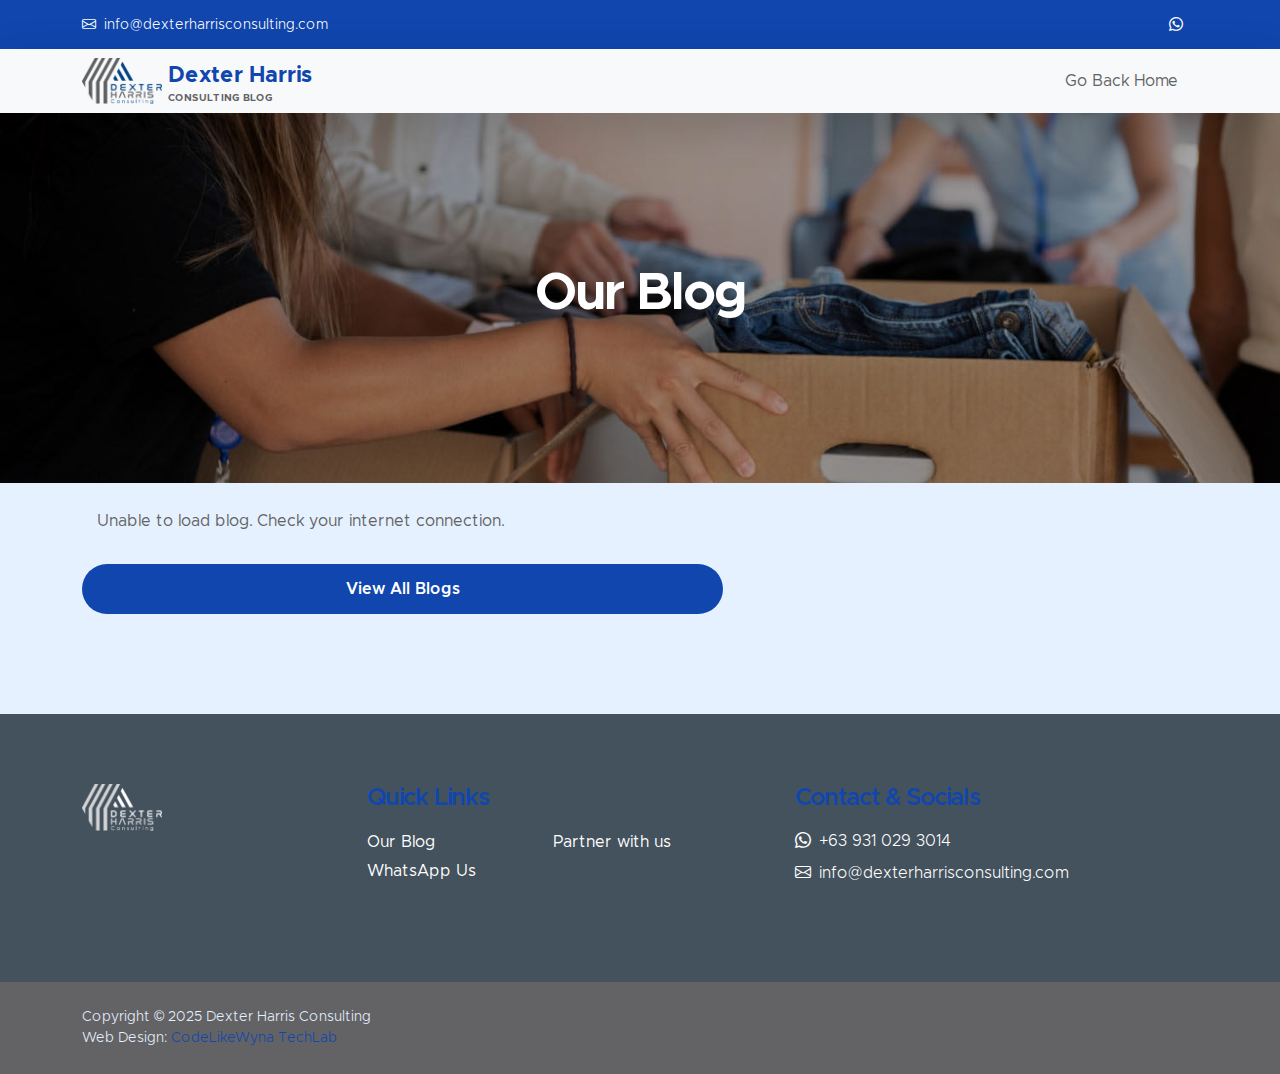
<file: blog.html>
<!doctype html>
<html lang="en">
    <head>
        <meta charset="utf-8">
        <meta name="viewport" content="width=device-width, initial-scale=1">

        <meta name="description" content="">
        <meta name="author" content="">

        <title>Blog- Dexter Harris</title>

        <!-- CSS FILES -->        
        <link href="css/bootstrap.min.css" rel="stylesheet">

        <link href="css/bootstrap-icons.css" rel="stylesheet">

        <link href="css/codelikewyna.css" rel="stylesheet">
        
         <link href="css/dh-blog.css" rel="stylesheet">


        
        
    </head>
    
    <body>

       <header class="site-header">
            <div class="container">
                <div class="row">
                    
                    <div class="col-lg-8 col-12 d-flex flex-wrap">

                        <p class="d-flex mb-0">
                            <i class="bi-envelope me-2"></i>

                            <a href="mailto:info@dexterharrisconsulting.com">
                                info@dexterharrisconsulting.com
                            </a>
                        </p>
                    </div>

                    <div class="col-lg-3 col-12 ms-auto d-lg-block d-none">
                        <ul class="social-icon">

                            <li class="social-icon-item">
                                <a href="https://wa.me/639310293014" class="social-icon-link bi-whatsapp"></a>

                            </li>
                        </ul>
                    </div>

                </div>
            </div>
        </header>

        <nav class="navbar navbar-expand-lg bg-light shadow-lg">
            <div class="container">
                <a class="navbar-brand" href="index.html">
                    <img src="images/logo.png" class="logo img-fluid" alt="Kind Heart Charity">
                    <span>
                        Dexter Harris 
                        <small>Consulting BLOG</small>
                    </span>
                </a>

                <button class="navbar-toggler" type="button" data-bs-toggle="collapse" data-bs-target="#navbarNav" aria-controls="navbarNav" aria-expanded="false" aria-label="Toggle navigation">
                    <span class="navbar-toggler-icon"></span>
                </button>

                <div class="collapse navbar-collapse" id="navbarNav">
                    <ul class="navbar-nav ms-auto">
                        <li class="nav-item">
                            <a class="nav-link click-scroll" href="index.html">Go Back Home</a>
                        </li>

                       
                        
                    </ul>
                </div>
            </div>
        </nav>
        
        
        <main>

            <section class="news-detail-header-section text-center">
                <div class="section-overlay"></div>

                <div class="container">
                    <div class="row">

                        <div class="col-lg-12 col-12">
                            <h1 class="text-white">Our Blog</h1>
                        </div>

                    </div>
                </div>
            </section>

            <section class="news-section section-padding">
                <div class="container">
                    <div class="row">

                        <div class="col-lg-7 col-12">
                            <div class="news-block">
                                <div class="news-block-top">
                                    
                                    
                                    
                                    
                                    
                                    <div id="blog-posts">
                <div id="blogspinner">
                    <div class="spinner"></div>
                </div>
                <ul id="posts-list"></ul>
            </div>
        </div>
                                    

                            <form class="custom-form" action="https://codelikewyna.blogspot.com/ " method="get">
  
                                <div class="col-lg-12 col-12">
                                    <button type="submit" class="form-control">View All Blogs</button>
                                </div>
                            </form>
                        </div>

                    </div>
                </div>
            </section>
        </main>
            
             <footer class="site-footer">
            <div class="container">
                <div class="row">
                    <div class="col-lg-3 col-12 mb-4">
                        <img src="images/logo2.png" class="logo img-fluid" alt="">
                    </div>

                    <div class="col-lg-4 col-md-6 col-12 mb-4">
                        <h5 class="site-footer-title mb-3">Quick Links</h5>

                        <ul class="footer-menu">
                            <li class="footer-menu-item"><a href="blog.html" class="footer-menu-link">Our Blog</a></li>

                            <li class="footer-menu-item"><a href="https://wa.me/" class="footer-menu-link">WhatsApp Us</a></li>

                            <li class="footer-menu-item"><a href="#" class="footer-menu-link">Partner with us</a></li>

                         <!--   <li class="footer-menu-item"><a href="#" class="footer-menu-link">Become a volunteer</a></li>

                            <li class="footer-menu-item"><a href="#" class="footer-menu-link">Partner with us</a></li>-->
                        </ul>
                    </div>

                    <div class="col-lg-4 col-md-6 col-12 mx-auto">
                        <h5 class="site-footer-title mb-3">Contact & Socials</h5>

                        <p class="text-white d-flex mb-2">
                            <i class="bi-whatsapp me-2"></i>

                            <a href="https://wa.me/639310293014" class="site-footer-link">
                                +63 931 029 3014
                            </a>
                        </p>

                        <p class="text-white d-flex">
                            <i class="bi-envelope me-2"></i>

                            <a href="mailto:info@dexterharrisconsulting.com" class="site-footer-link">
                                info@dexterharrisconsulting.com
                            </a>
                        </p>

                        

                        <!--<a href="#" class="custom-btn btn mt-3">Get Direction</a>-->

                    </div>

                </div>
            </div>

            <div class="site-footer-bottom">
                <div class="container">
                    <div class="row">

                        <div class="col-lg-6 col-md-7 col-12">
                            <p class="copyright-text mb-0">Copyright © 2025 Dexter Harris Consulting
                                <br>Web	Design: <a href="https://codelikewyna.com.ng" target="_blank">CodeLikeWyna TechLab</a></p>
                        </div>
                        
                        
                        
                    </div>
                </div>
            </div>
        </footer>

         

        <!-- JAVASCRIPT FILES -->
        <script src="js/jquery.min.js"></script>
        <script src="js/bootstrap.min.js"></script>
        <script src="js/jquery.sticky.js"></script>
        <script src="js/counter.js"></script>
        <script src="js/custom.js"></script>
                <script src="js/dh-blog.js"></script>


    </body>
</html>
</file>
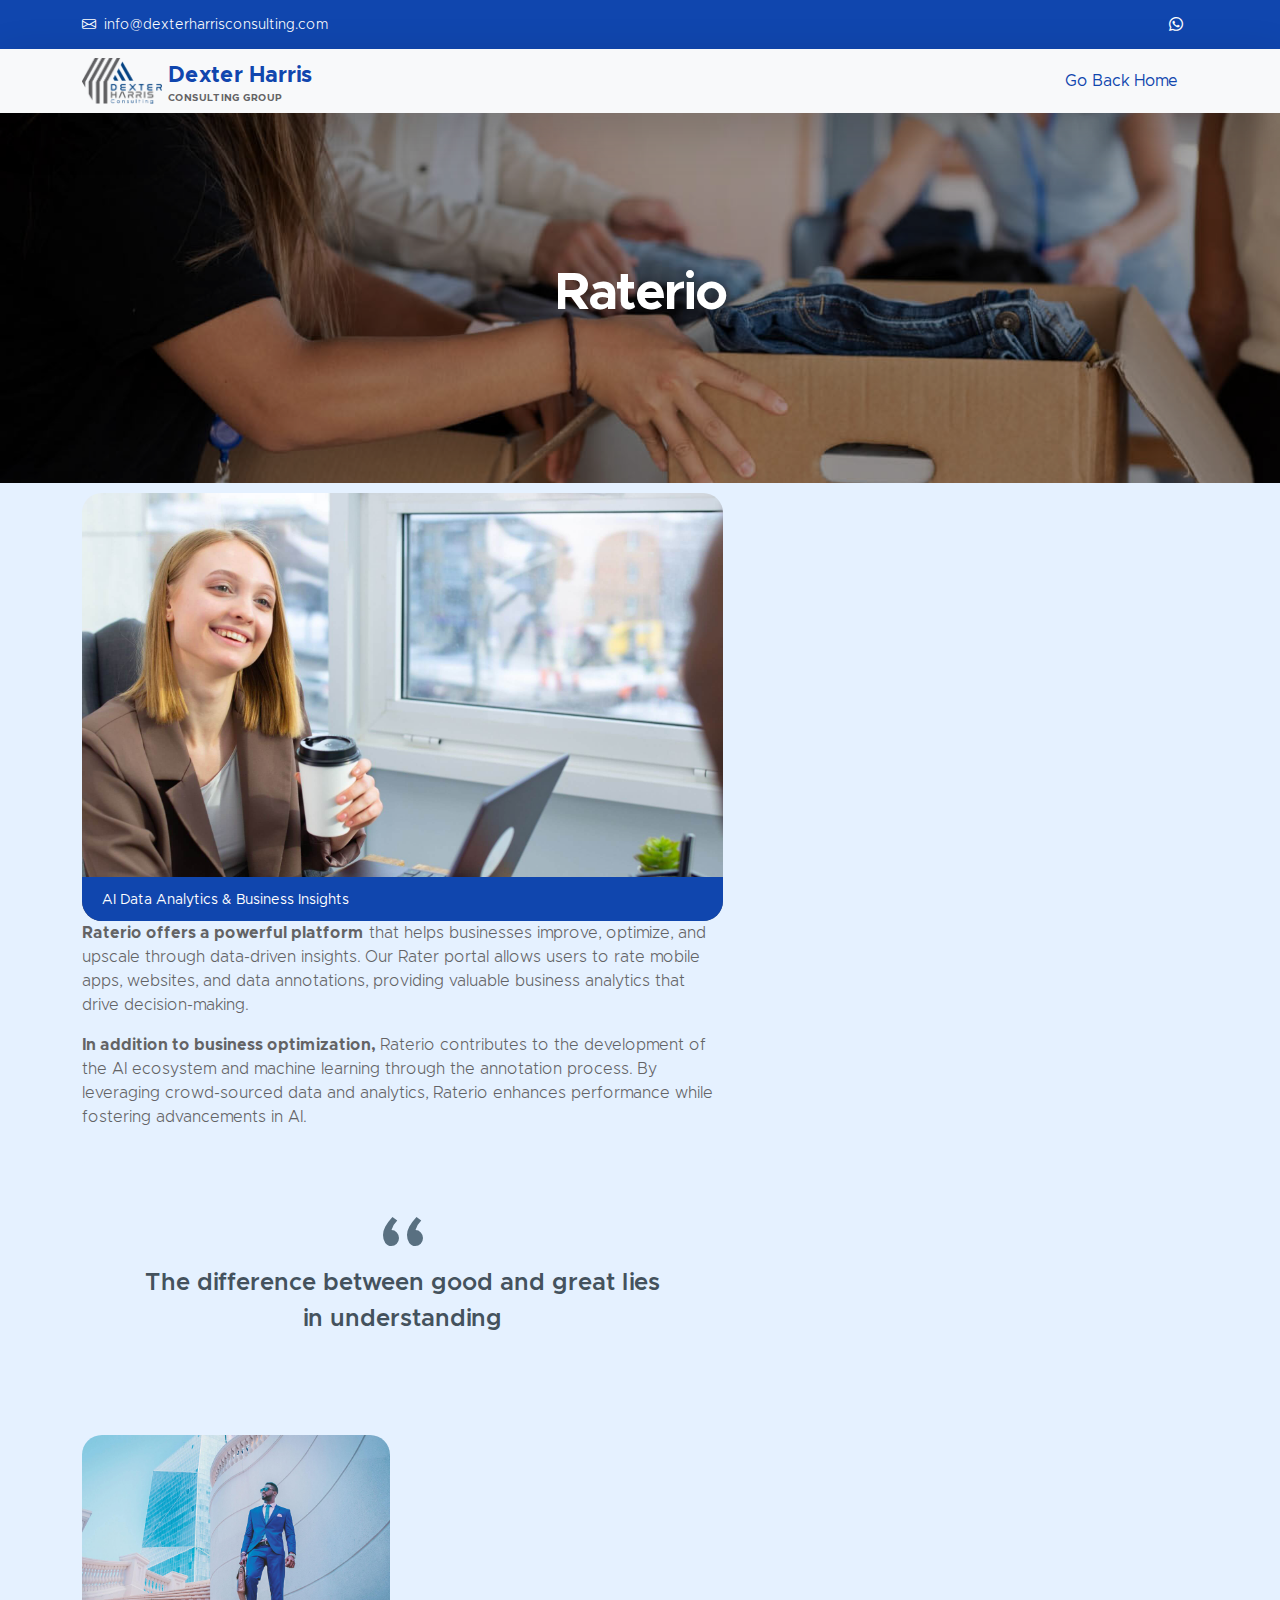
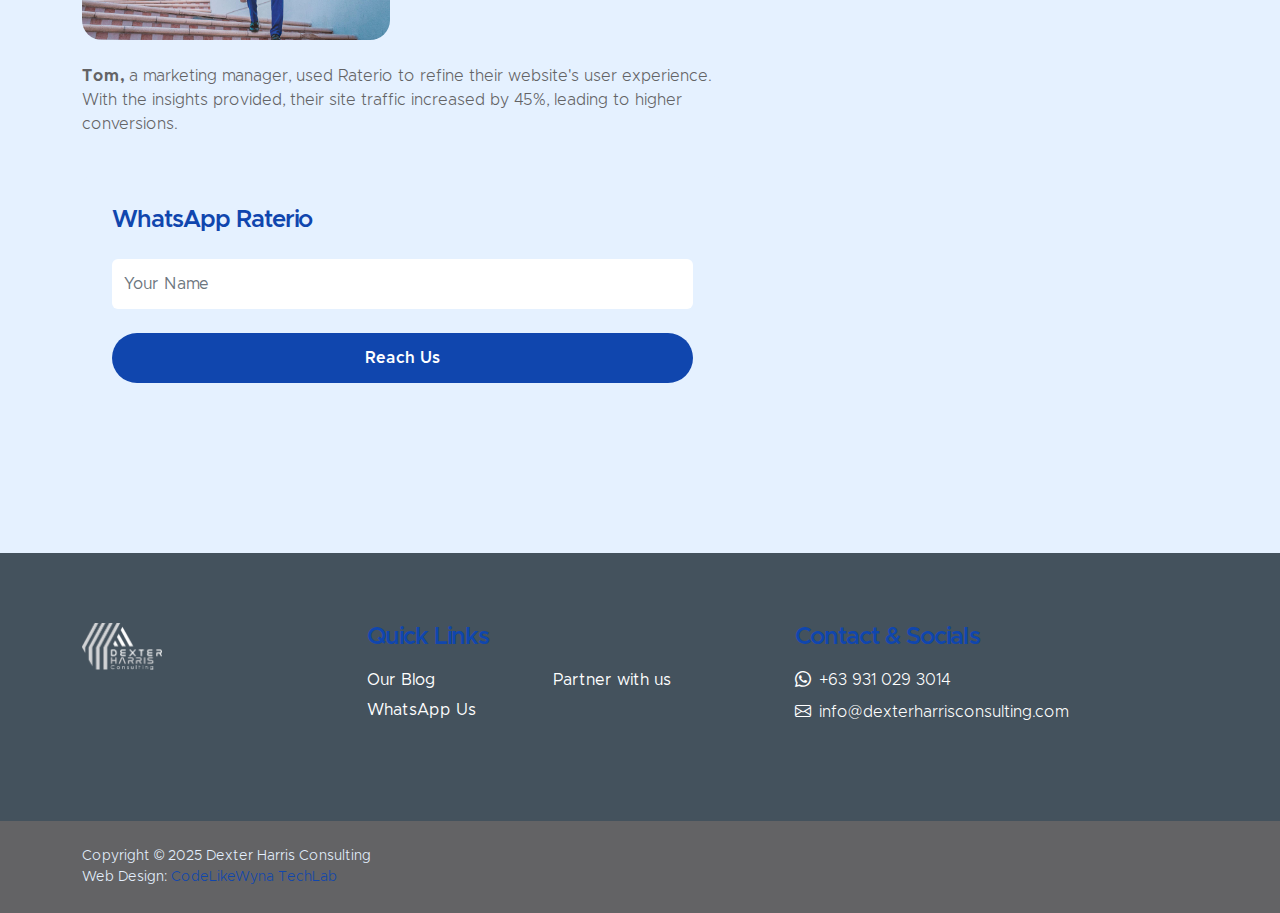
<file: raterio.html>
<!doctype html>
<html lang="en">
    <head>
        <meta charset="utf-8">
        <meta name="viewport" content="width=device-width, initial-scale=1">

        <meta name="description" content="">
        <meta name="author" content="">

        <title>Raterio- Dexter Harris</title>

        <!-- CSS FILES -->        
        <link href="css/bootstrap.min.css" rel="stylesheet">

        <link href="css/bootstrap-icons.css" rel="stylesheet">

        <link href="css/codelikewyna.css" rel="stylesheet">

    </head>
    
    <body>

       <header class="site-header">
            <div class="container">
                <div class="row">
                    
                    <div class="col-lg-8 col-12 d-flex flex-wrap">

                        <p class="d-flex mb-0">
                            <i class="bi-envelope me-2"></i>

                            <a href="mailto:info@dexterharrisconsulting.com">
                                info@dexterharrisconsulting.com
                            </a>
                        </p>
                    </div>

                    <div class="col-lg-3 col-12 ms-auto d-lg-block d-none">
                        <ul class="social-icon">

                            <li class="social-icon-item">
                                <a href="https://wa.me/639310293014" class="social-icon-link bi-whatsapp"></a>

                            </li>
                        </ul>
                    </div>

                </div>
            </div>
        </header>

        <nav class="navbar navbar-expand-lg bg-light shadow-lg">
            <div class="container">
                <a class="navbar-brand" href="index.html">
                    <img src="images/logo.png" class="logo img-fluid" alt="Kind Heart Charity">
                    <span>
                        Dexter Harris 
                        <small>Consulting Group</small>
                    </span>
                </a>

                <button class="navbar-toggler" type="button" data-bs-toggle="collapse" data-bs-target="#navbarNav" aria-controls="navbarNav" aria-expanded="false" aria-label="Toggle navigation">
                    <span class="navbar-toggler-icon"></span>
                </button>

                <div class="collapse navbar-collapse" id="navbarNav">
                    <ul class="navbar-nav ms-auto">
                        <li class="nav-item">
                            <a class="nav-link click-scroll" href="index.html">Go Back Home</a>
                        </li>

                       
                        
                    </ul>
                </div>
            </div>
        </nav>
        
        <main>

            <section class="news-detail-header-section text-center">
                <div class="section-overlay"></div>

                <div class="container">
                    <div class="row">

                        <div class="col-lg-12 col-12">
                            <h1 class="text-white">Raterio</h1>
                        </div>

                    </div>
                </div>
            </section>

            <section class="news-section section-padding">
                <div class="container">
                    <div class="row">

                        <div class="col-lg-7 col-12">
                            <div class="news-block">
                                <div class="news-block-top">
                                    <img src="images/news/medium-shot-volunteers-with-clothing-donations.jpg" class="news-image img-fluid" alt="">

                                    <div class="news-category-block">
                                       

                                        <a class="category-block-link">
                                            AI Data Analytics & Business Insights
                                        </a>
                                    </div>
                                </div>

                                

                                
                                    <div class="news-block-body">
                                        <p>
                                            <strong>Raterio offers a powerful platform</strong> 
                                             that helps businesses improve, optimize, and upscale through data-driven insights. Our Rater portal allows users to rate mobile apps, websites, and data annotations, providing valuable business analytics that drive decision-making. 
 
                         </p>

                                        <p>
                                            <strong>In addition to business optimization, </strong>
                                             Raterio contributes to the development of the AI ecosystem and machine learning through the annotation process. By leveraging crowd-sourced data and analytics, Raterio enhances performance while fostering advancements in AI.
                                            
                                        </p>

                                        <blockquote>
                                            The difference between good and great lies in understanding         </blockquote>
                                    </div>

                                    <div class="row mt-5 mb-4">
                                        <div class="col-lg-6 col-12 mb-4 mb-lg-0">
                                            <img src="images/news/africa-humanitarian-aid-doctor.jpg" class="news-detail-image img-fluid" alt="">
                                        </div>

                                        
                                    </div>

                                    <p>
                                        <strong>Tom, </strong> a marketing manager, used Raterio to refine their website's user experience. With the insights provided, their site traffic increased by 45%, leading to higher conversions.                      
                                    </p>

                            <form class="custom-form subscribe-form" action="#" method="post" role="form">
                                <h5 class="mb-4">WhatsApp Raterio</h5>

                                <input type="email" name="subscribe-email" id="subscribe-email" pattern="[^ @]*@[^ @]*" class="form-control" placeholder="Your Name" required>

                                <div class="col-lg-12 col-12">
                                    <button type="submit" class="form-control">Reach Us</button>
                                </div>
                            </form>
                        </div>

                    </div>
                </div>
            </section>

               
        </main>
            
             <footer class="site-footer">
            <div class="container">
                <div class="row">
                    <div class="col-lg-3 col-12 mb-4">
                        <img src="images/logo2.png" class="logo img-fluid" alt="">
                    </div>

                    <div class="col-lg-4 col-md-6 col-12 mb-4">
                        <h5 class="site-footer-title mb-3">Quick Links</h5>

                        <ul class="footer-menu">
                            <li class="footer-menu-item"><a href="blog.html" class="footer-menu-link">Our Blog</a></li>

                            <li class="footer-menu-item"><a href="https://wa.me/" class="footer-menu-link">WhatsApp Us</a></li>

                            <li class="footer-menu-item"><a href="#" class="footer-menu-link">Partner with us</a></li>

                         <!--   <li class="footer-menu-item"><a href="#" class="footer-menu-link">Become a volunteer</a></li>

                            <li class="footer-menu-item"><a href="#" class="footer-menu-link">Partner with us</a></li>-->
                        </ul>
                    </div>

                    <div class="col-lg-4 col-md-6 col-12 mx-auto">
                        <h5 class="site-footer-title mb-3">Contact & Socials</h5>

                        <p class="text-white d-flex mb-2">
                            <i class="bi-whatsapp me-2"></i>

                            <a href="https://wa.me/639310293014" class="site-footer-link">
                                +63 931 029 3014
                            </a>
                        </p>

                        <p class="text-white d-flex">
                            <i class="bi-envelope me-2"></i>

                            <a href="mailto:info@dexterharrisconsulting.com" class="site-footer-link">
                                info@dexterharrisconsulting.com
                            </a>
                        </p>

                        

                        <!--<a href="#" class="custom-btn btn mt-3">Get Direction</a>-->

                    </div>

                </div>
            </div>

            <div class="site-footer-bottom">
                <div class="container">
                    <div class="row">

                        <div class="col-lg-6 col-md-7 col-12">
                            <p class="copyright-text mb-0">Copyright © 2025 Dexter Harris Consulting
                                <br>Web	Design: <a href="https://codelikewyna.com.ng" target="_blank">CodeLikeWyna TechLab</a></p>
                        </div>
                        
                        
                        
                    </div>
                </div>
            </div>
        </footer>

           

        <!-- JAVASCRIPT FILES -->
        <script src="js/jquery.min.js"></script>
        <script src="js/bootstrap.min.js"></script>
        <script src="js/jquery.sticky.js"></script>
        <script src="js/click-scroll.js"></script>
        <script src="js/counter.js"></script>
        <script src="js/custom.js"></script>

    </body>
</html>
</file>
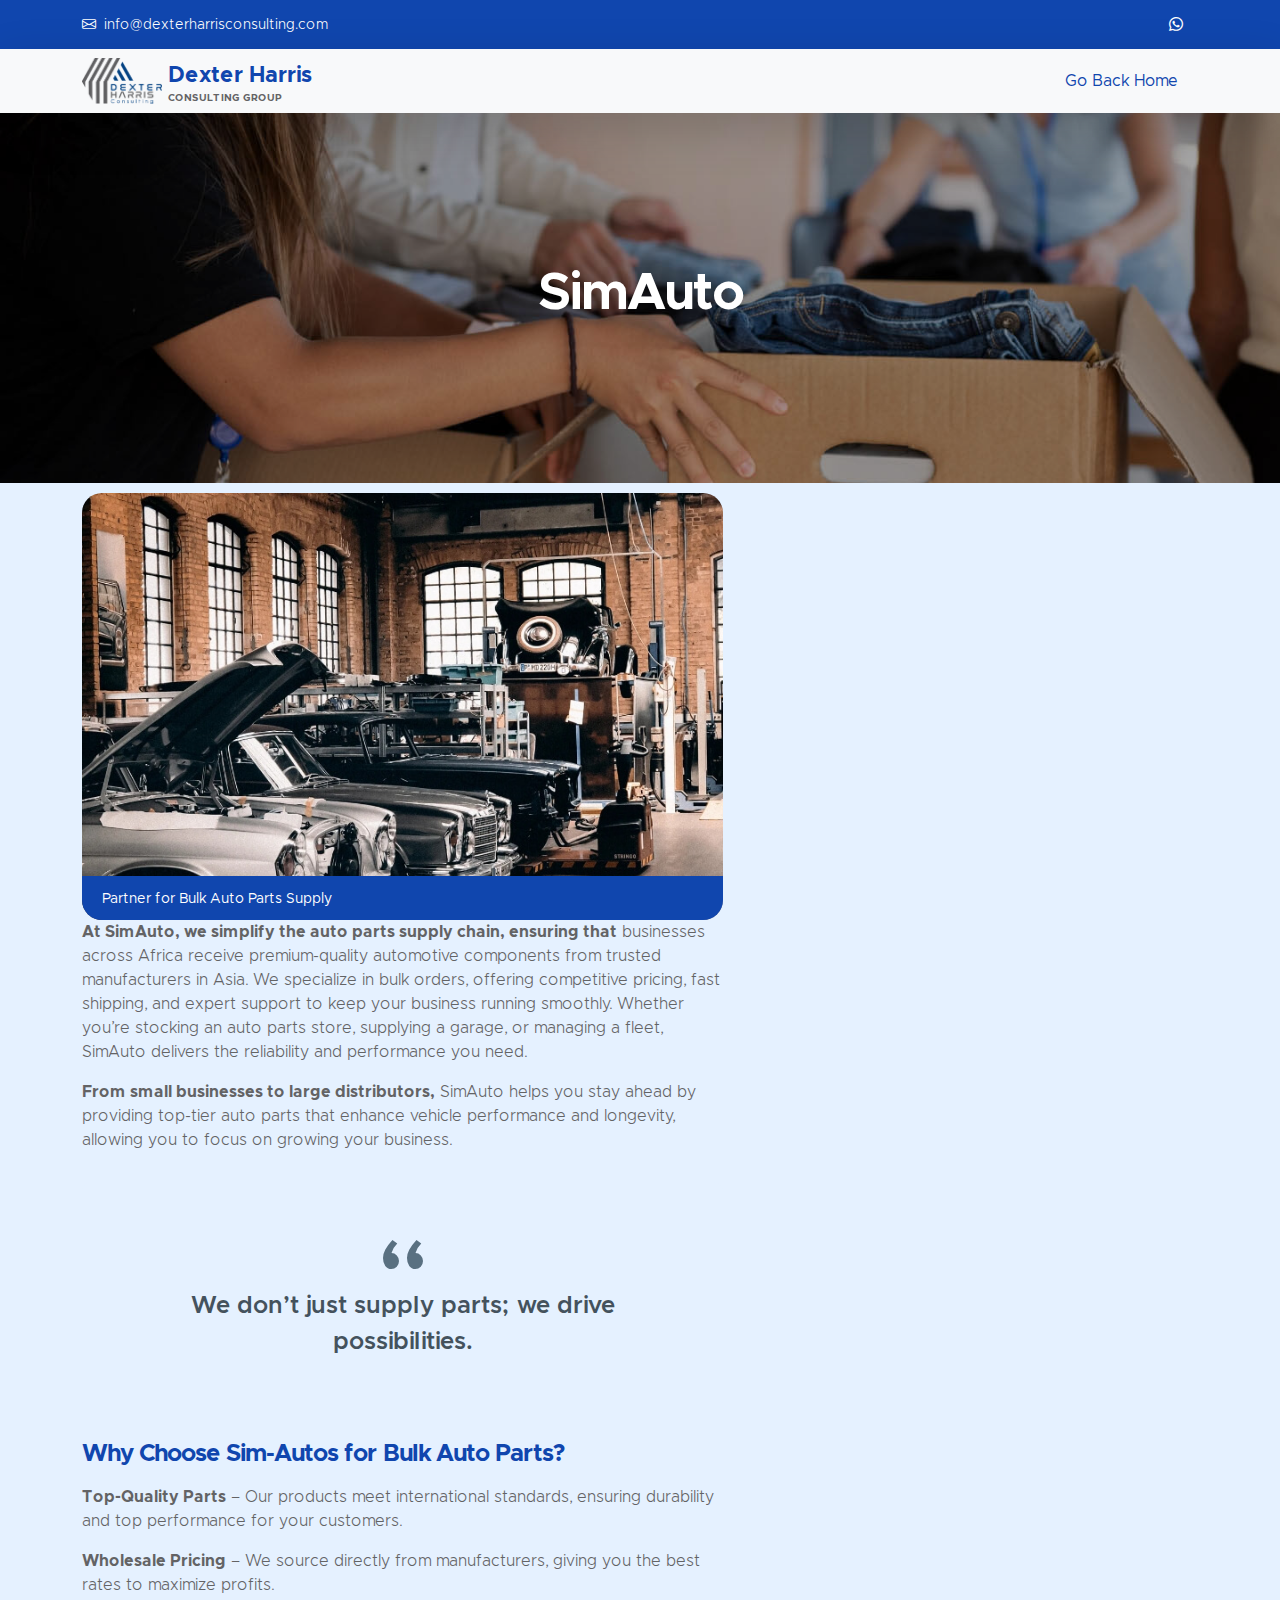
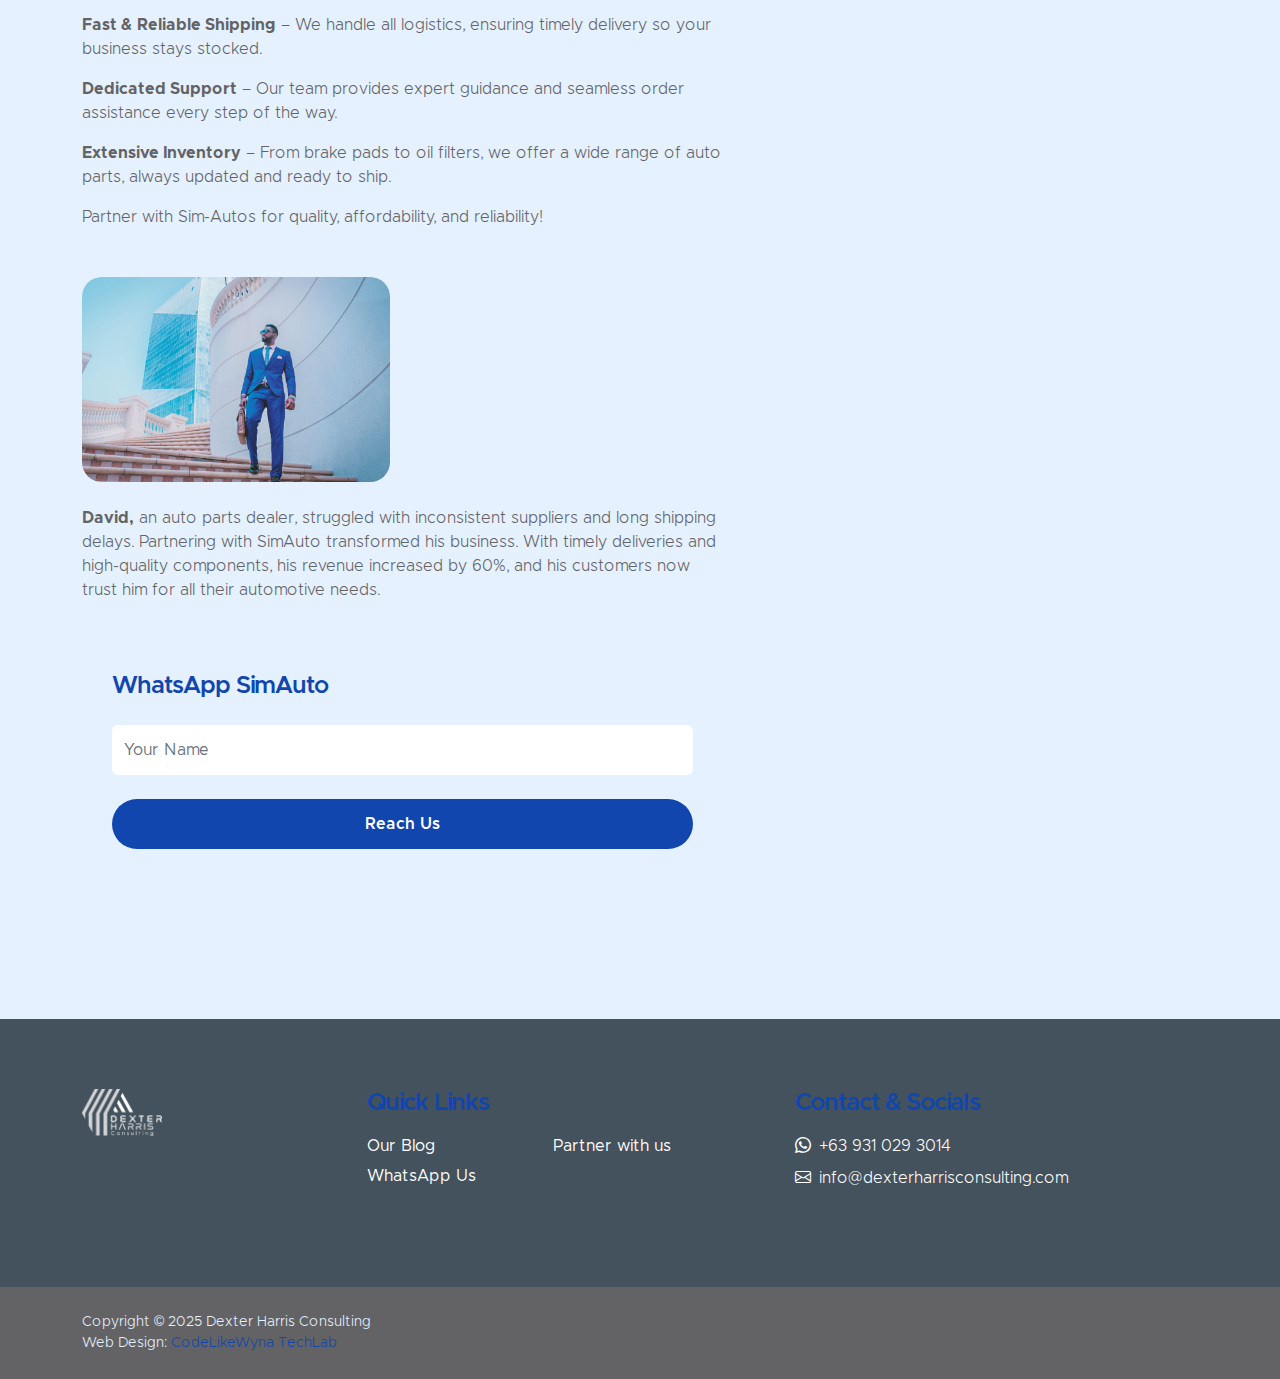
<file: simauto.html>
<!doctype html>
<html lang="en">
    <head>
        <meta charset="utf-8">
        <meta name="viewport" content="width=device-width, initial-scale=1">

        <meta name="description" content="">
        <meta name="author" content="">

        <title>SimAuto- Dexter Harris</title>

        <!-- CSS FILES -->        
        <link href="css/bootstrap.min.css" rel="stylesheet">

        <link href="css/bootstrap-icons.css" rel="stylesheet">

        <link href="css/codelikewyna.css" rel="stylesheet">

    </head>
    
    <body>

       <header class="site-header">
            <div class="container">
                <div class="row">
                    
                    <div class="col-lg-8 col-12 d-flex flex-wrap">

                        <p class="d-flex mb-0">
                            <i class="bi-envelope me-2"></i>

                            <a href="mailto:info@dexterharrisconsulting.com">
                                info@dexterharrisconsulting.com
                            </a>
                        </p>
                    </div>

                    <div class="col-lg-3 col-12 ms-auto d-lg-block d-none">
                        <ul class="social-icon">

                            <li class="social-icon-item">
                                <a href="https://wa.me/639310293014" class="social-icon-link bi-whatsapp"></a>

                            </li>
                        </ul>
                    </div>

                </div>
            </div>
        </header>

        <nav class="navbar navbar-expand-lg bg-light shadow-lg">
            <div class="container">
                <a class="navbar-brand" href="index.html">
                    <img src="images/logo.png" class="logo img-fluid" alt="Kind Heart Charity">
                    <span>
                        Dexter Harris 
                        <small>Consulting Group</small>
                    </span>
                </a>

                <button class="navbar-toggler" type="button" data-bs-toggle="collapse" data-bs-target="#navbarNav" aria-controls="navbarNav" aria-expanded="false" aria-label="Toggle navigation">
                    <span class="navbar-toggler-icon"></span>
                </button>

                <div class="collapse navbar-collapse" id="navbarNav">
                    <ul class="navbar-nav ms-auto">
                        <li class="nav-item">
                            <a class="nav-link click-scroll" href="index.html">Go Back Home</a>
                        </li>

                       
                        
                    </ul>
                </div>
            </div>
        </nav>
        
        <main>

            <section class="news-detail-header-section text-center">
                <div class="section-overlay"></div>

                <div class="container">
                    <div class="row">

                        <div class="col-lg-12 col-12">
                            <h1 class="text-white">SimAuto</h1>
                        </div>

                    </div>
                </div>
            </section>

            <section class="news-section section-padding">
                <div class="container">
                    <div class="row">

                        <div class="col-lg-7 col-12">
                            <div class="news-block">
                                <div class="news-block-top">
                                    <img src="images/news/simauto1.jpg" class="news-image img-fluid" alt="">

                                    <div class="news-category-block">
                                           <a class="category-block-link">
                                            Partner for Bulk Auto Parts Supply

                                        </a>

                                       
                                    </div>
                                </div>

                                

                                

                                    <div class="news-block-body">
                                        
                                          <p>
                                            <strong>At SimAuto, we simplify the auto parts supply chain, ensuring that</strong>
                                           businesses across Africa receive premium-quality automotive components from trusted manufacturers in Asia. We specialize in bulk orders, offering competitive pricing, fast shipping, and expert support to keep your business running smoothly. Whether you’re stocking an auto parts store, supplying a garage, or managing a fleet, SimAuto delivers the reliability and performance you need.
                                        </p>
                                        
                                        <p>
                                            <strong> From small businesses to large distributors,</strong> 
                                             SimAuto helps you stay ahead by providing top-tier auto parts that enhance vehicle performance and longevity, allowing you to focus on growing your business.
                                            </p>

                                      

                                        <blockquote>
                                            We don’t just supply parts; we drive possibilities.
                                        </blockquote>
                                        
                                        <p>
                                            <h5> <strong>Why Choose Sim-Autos for Bulk Auto Parts?</strong></h5>
</p>

<p>
    <strong>Top-Quality Parts</strong> – Our products meet international standards, ensuring durability and top performance for your customers.
</p>

<p>
    <strong>Wholesale Pricing</strong> – We source directly from manufacturers, giving you the best rates to maximize profits.
</p>

<p>
    <strong>Fast & Reliable Shipping</strong> – We handle all logistics, ensuring timely delivery so your business stays stocked.
</p>

<p>
    <strong>Dedicated Support</strong> – Our team provides expert guidance and seamless order assistance every step of the way.
</p>

<p>
    <strong>Extensive Inventory</strong> – From brake pads to oil filters, we offer a wide range of auto parts, always updated and ready to ship.
</p>

<p>
    Partner with Sim-Autos for quality, affordability, and reliability!
</p>
                                    </div>

                                    <div class="row mt-5 mb-4">
                                        <div class="col-lg-6 col-12 mb-4 mb-lg-0">
                                            <img src="images/news/africa-humanitarian-aid-doctor.jpg" class="news-detail-image img-fluid" alt="">
                                        </div>

                                        
                                    </div>

                                    <p>
                                        <strong> David,</strong> 
                                        an auto parts dealer, struggled with inconsistent suppliers and long shipping delays. Partnering with SimAuto transformed his business. With timely deliveries and high-quality components, his revenue increased by 60%, and his customers now trust him for all their automotive needs.
                                    </p>

                            <form class="custom-form subscribe-form" action="#" method="post" role="form">
                                <h5 class="mb-4">WhatsApp SimAuto</h5>

                                <input type="email" name="subscribe-email" id="subscribe-email" pattern="[^ @]*@[^ @]*" class="form-control" placeholder="Your Name" required>

                                <div class="col-lg-12 col-12">
                                    <button type="submit" class="form-control">Reach Us</button>
                                </div>
                            </form>
                        </div>

                    </div>
                </div>
            </section>

               
        </main>
            
             <footer class="site-footer">
            <div class="container">
                <div class="row">
                    <div class="col-lg-3 col-12 mb-4">
                        <img src="images/logo2.png" class="logo img-fluid" alt="">
                    </div>

                    <div class="col-lg-4 col-md-6 col-12 mb-4">
                        <h5 class="site-footer-title mb-3">Quick Links</h5>

                        <ul class="footer-menu">
                            <li class="footer-menu-item"><a href="blog.html" class="footer-menu-link">Our Blog</a></li>

                            <li class="footer-menu-item"><a href="https://wa.me/" class="footer-menu-link">WhatsApp Us</a></li>

                            <li class="footer-menu-item"><a href="#" class="footer-menu-link">Partner with us</a></li>

                         <!--   <li class="footer-menu-item"><a href="#" class="footer-menu-link">Become a volunteer</a></li>

                            <li class="footer-menu-item"><a href="#" class="footer-menu-link">Partner with us</a></li>-->
                        </ul>
                    </div>

                    <div class="col-lg-4 col-md-6 col-12 mx-auto">
                        <h5 class="site-footer-title mb-3">Contact & Socials</h5>

                        <p class="text-white d-flex mb-2">
                            <i class="bi-whatsapp me-2"></i>

                            <a href="https://wa.me/639310293014" class="site-footer-link">
                                +63 931 029 3014
                            </a>
                        </p>

                        <p class="text-white d-flex">
                            <i class="bi-envelope me-2"></i>

                            <a href="mailto:info@dexterharrisconsulting.com" class="site-footer-link">
                                info@dexterharrisconsulting.com
                            </a>
                        </p>

                        

                        <!--<a href="#" class="custom-btn btn mt-3">Get Direction</a>-->

                    </div>

                </div>
            </div>

            <div class="site-footer-bottom">
                <div class="container">
                    <div class="row">

                        <div class="col-lg-6 col-md-7 col-12">
                            <p class="copyright-text mb-0">Copyright © 2025 Dexter Harris Consulting
                                <br>Web	Design: <a href="https://codelikewyna.com.ng" target="_blank">CodeLikeWyna TechLab</a></p>
                        </div>
                        
                        
                        
                    </div>
                </div>
            </div>
        </footer>

           

        <!-- JAVASCRIPT FILES -->
        <script src="js/jquery.min.js"></script>
        <script src="js/bootstrap.min.js"></script>
        <script src="js/jquery.sticky.js"></script>
        <script src="js/click-scroll.js"></script>
        <script src="js/counter.js"></script>
        <script src="js/custom.js"></script>

    </body>
</html>
</file>
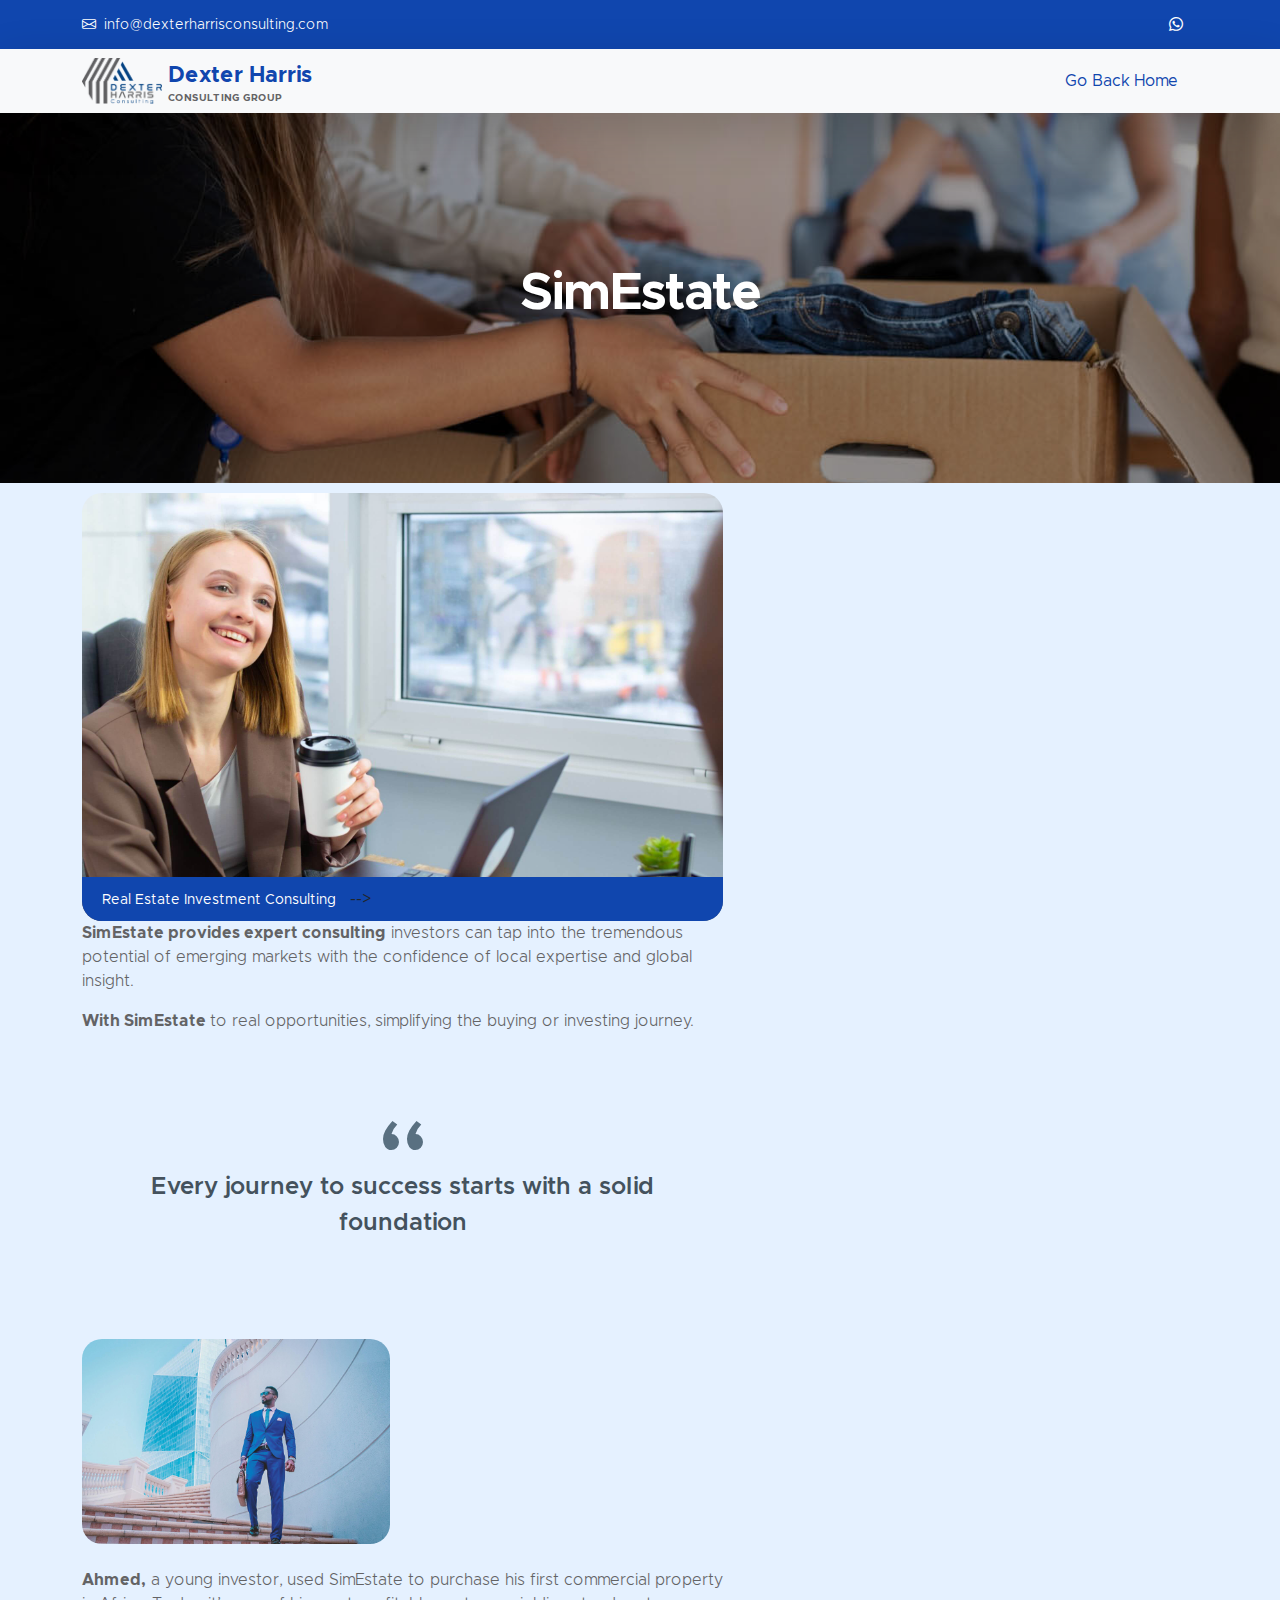
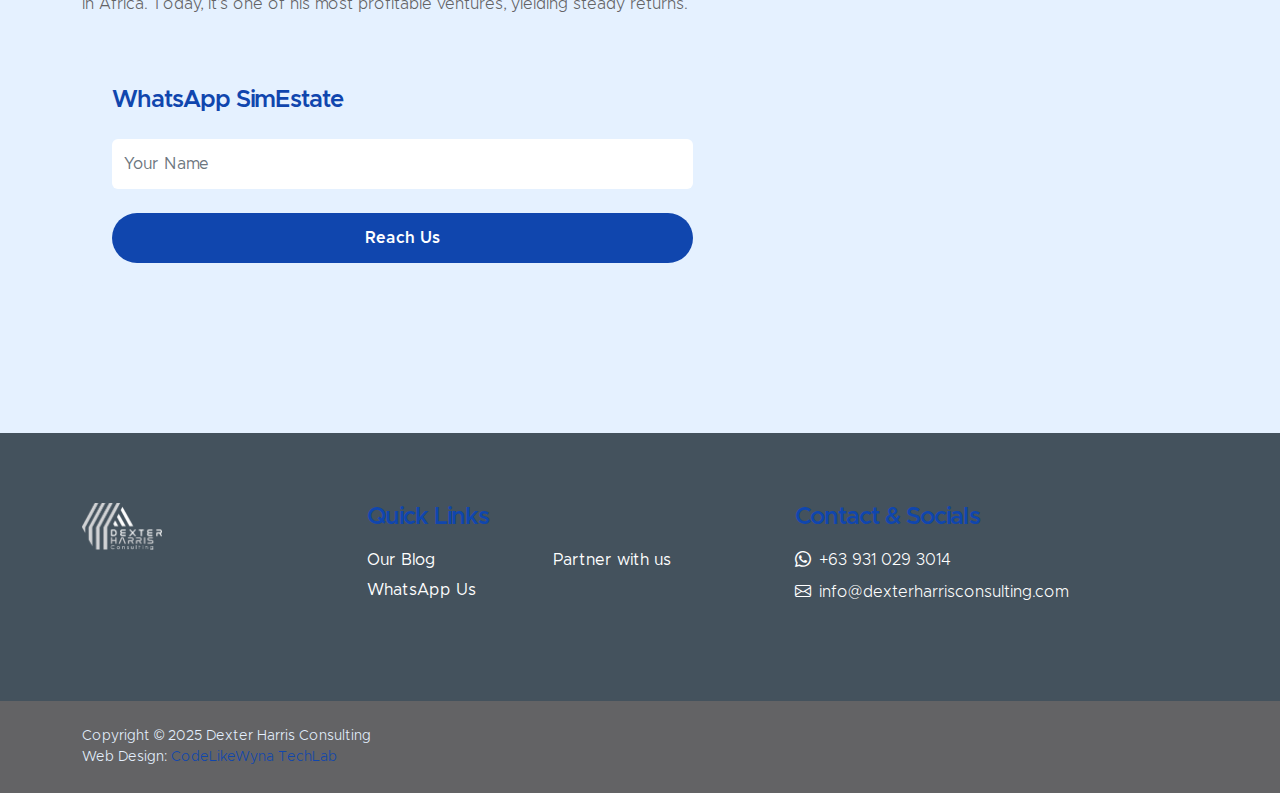
<file: simestate.html>
<!doctype html>
<html lang="en">
    <head>
        <meta charset="utf-8">
        <meta name="viewport" content="width=device-width, initial-scale=1">

        <meta name="description" content="">
        <meta name="author" content="">

        <title>SimEstate- Dexter Harris</title>

        <!-- CSS FILES -->        
        <link href="css/bootstrap.min.css" rel="stylesheet">

        <link href="css/bootstrap-icons.css" rel="stylesheet">

        <link href="css/codelikewyna.css" rel="stylesheet">

    </head>
    
    <body>

       <header class="site-header">
            <div class="container">
                <div class="row">
                    
                    <div class="col-lg-8 col-12 d-flex flex-wrap">

                        <p class="d-flex mb-0">
                            <i class="bi-envelope me-2"></i>

                            <a href="mailto:info@dexterharrisconsulting.com">
                                info@dexterharrisconsulting.com
                            </a>
                        </p>
                    </div>

                    <div class="col-lg-3 col-12 ms-auto d-lg-block d-none">
                        <ul class="social-icon">

                            <li class="social-icon-item">
                                <a href="https://wa.me/639310293014" class="social-icon-link bi-whatsapp"></a>

                            </li>
                        </ul>
                    </div>

                </div>
            </div>
        </header>

        <nav class="navbar navbar-expand-lg bg-light shadow-lg">
            <div class="container">
                <a class="navbar-brand" href="index.html">
                    <img src="images/logo.png" class="logo img-fluid" alt="Kind Heart Charity">
                    <span>
                        Dexter Harris 
                        <small>Consulting Group</small>
                    </span>
                </a>

                <button class="navbar-toggler" type="button" data-bs-toggle="collapse" data-bs-target="#navbarNav" aria-controls="navbarNav" aria-expanded="false" aria-label="Toggle navigation">
                    <span class="navbar-toggler-icon"></span>
                </button>

                <div class="collapse navbar-collapse" id="navbarNav">
                    <ul class="navbar-nav ms-auto">
                        <li class="nav-item">
                            <a class="nav-link click-scroll" href="index.html">Go Back Home</a>
                        </li>

                       
                        
                    </ul>
                </div>
            </div>
        </nav>
        
        <main>

            <section class="news-detail-header-section text-center">
                <div class="section-overlay"></div>

                <div class="container">
                    <div class="row">

                        <div class="col-lg-12 col-12">
                            <h1 class="text-white">SimEstate</h1>
                        </div>

                    </div>
                </div>
            </section>

            <section class="news-section section-padding">
                <div class="container">
                    <div class="row">

                        <div class="col-lg-7 col-12">
                            <div class="news-block">
                                <div class="news-block-top">
                                    <img src="images/news/medium-shot-volunteers-with-clothing-donations.jpg" class="news-image img-fluid" alt="">

                                    <div class="news-category-block">
                                        

                                        <a class="category-block-link">
                                            Real Estate Investment Consulting
                                        </a>
-->
                                    </div>
                                </div>

                                

                                
                                    <div class="news-block-body">
                                        
                                     <p>
                                            <strong>SimEstate provides expert consulting</strong>
                                             investors can tap into the tremendous potential of emerging markets with the confidence of local expertise and global insight.
                                         
                                         
                                         
                                             <p>
                                            <strong>With SimEstate </strong> 
                                             to real opportunities, simplifying the buying or investing journey.

                         </p>

                                        <blockquote>
                                            Every journey to success starts with a solid foundation      </blockquote>
                                    </div>

                                    <div class="row mt-5 mb-4">
                                        <div class="col-lg-6 col-12 mb-4 mb-lg-0">
                                            <img src="images/news/africa-humanitarian-aid-doctor.jpg" class="news-detail-image img-fluid" alt="">
                                        </div>

                                        
                                    </div>

                                    <p>
                                        <strong> Ahmed,</strong> a young investor, used SimEstate to purchase his first commercial property in Africa. Today, it’s one of his most profitable ventures, yielding steady returns.              
                                    </p>

                            <form class="custom-form subscribe-form" action="#" method="post" role="form">
                                <h5 class="mb-4">WhatsApp SimEstate</h5>

                                <input type="email" name="subscribe-email" id="subscribe-email" pattern="[^ @]*@[^ @]*" class="form-control" placeholder="Your Name" required>

                                <div class="col-lg-12 col-12">
                                    <button type="submit" class="form-control">Reach Us</button>
                                </div>
                            </form>
                        </div>

                    </div>
                </div>
            </section>

               
        </main>
            
             <footer class="site-footer">
            <div class="container">
                <div class="row">
                    <div class="col-lg-3 col-12 mb-4">
                        <img src="images/logo2.png" class="logo img-fluid" alt="">
                    </div>

                    <div class="col-lg-4 col-md-6 col-12 mb-4">
                        <h5 class="site-footer-title mb-3">Quick Links</h5>

                        <ul class="footer-menu">
                            <li class="footer-menu-item"><a href="blog.html" class="footer-menu-link">Our Blog</a></li>

                            <li class="footer-menu-item"><a href="https://wa.me/" class="footer-menu-link">WhatsApp Us</a></li>

                            <li class="footer-menu-item"><a href="#" class="footer-menu-link">Partner with us</a></li>

                         <!--   <li class="footer-menu-item"><a href="#" class="footer-menu-link">Become a volunteer</a></li>

                            <li class="footer-menu-item"><a href="#" class="footer-menu-link">Partner with us</a></li>-->
                        </ul>
                    </div>

                    <div class="col-lg-4 col-md-6 col-12 mx-auto">
                        <h5 class="site-footer-title mb-3">Contact & Socials</h5>

                        <p class="text-white d-flex mb-2">
                            <i class="bi-whatsapp me-2"></i>

                            <a href="https://wa.me/639310293014" class="site-footer-link">
                                +63 931 029 3014
                            </a>
                        </p>

                        <p class="text-white d-flex">
                            <i class="bi-envelope me-2"></i>

                            <a href="mailto:info@dexterharrisconsulting.com" class="site-footer-link">
                                info@dexterharrisconsulting.com
                            </a>
                        </p>

                        

                        <!--<a href="#" class="custom-btn btn mt-3">Get Direction</a>-->

                    </div>

                </div>
            </div>

            <div class="site-footer-bottom">
                <div class="container">
                    <div class="row">

                        <div class="col-lg-6 col-md-7 col-12">
                            <p class="copyright-text mb-0">Copyright © 2025 Dexter Harris Consulting
                                <br>Web	Design: <a href="https://codelikewyna.com.ng" target="_blank">CodeLikeWyna TechLab</a></p>
                        </div>
                        
                        
                        
                    </div>
                </div>
            </div>
        </footer>

           

        <!-- JAVASCRIPT FILES -->
        <script src="js/jquery.min.js"></script>
        <script src="js/bootstrap.min.js"></script>
        <script src="js/jquery.sticky.js"></script>
        <script src="js/click-scroll.js"></script>
        <script src="js/counter.js"></script>
        <script src="js/custom.js"></script>

    </body>
</html>
</file>
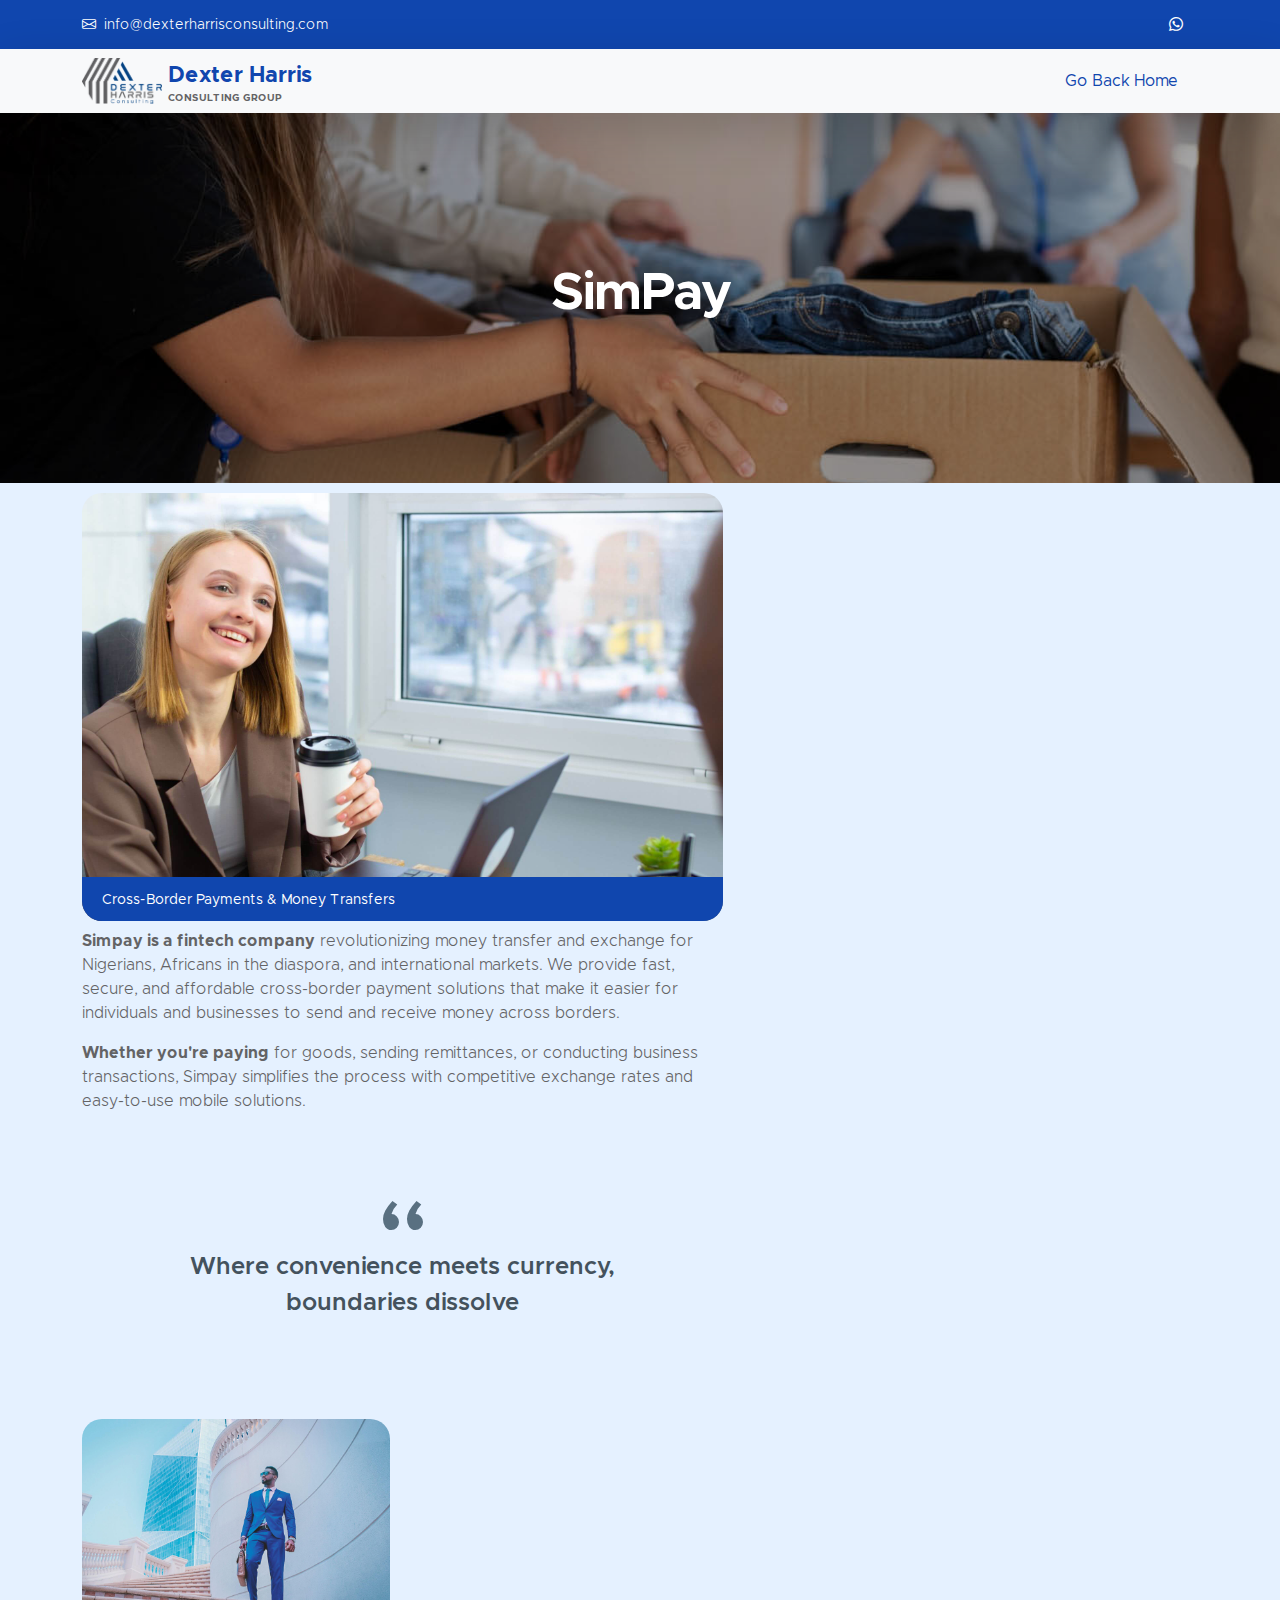
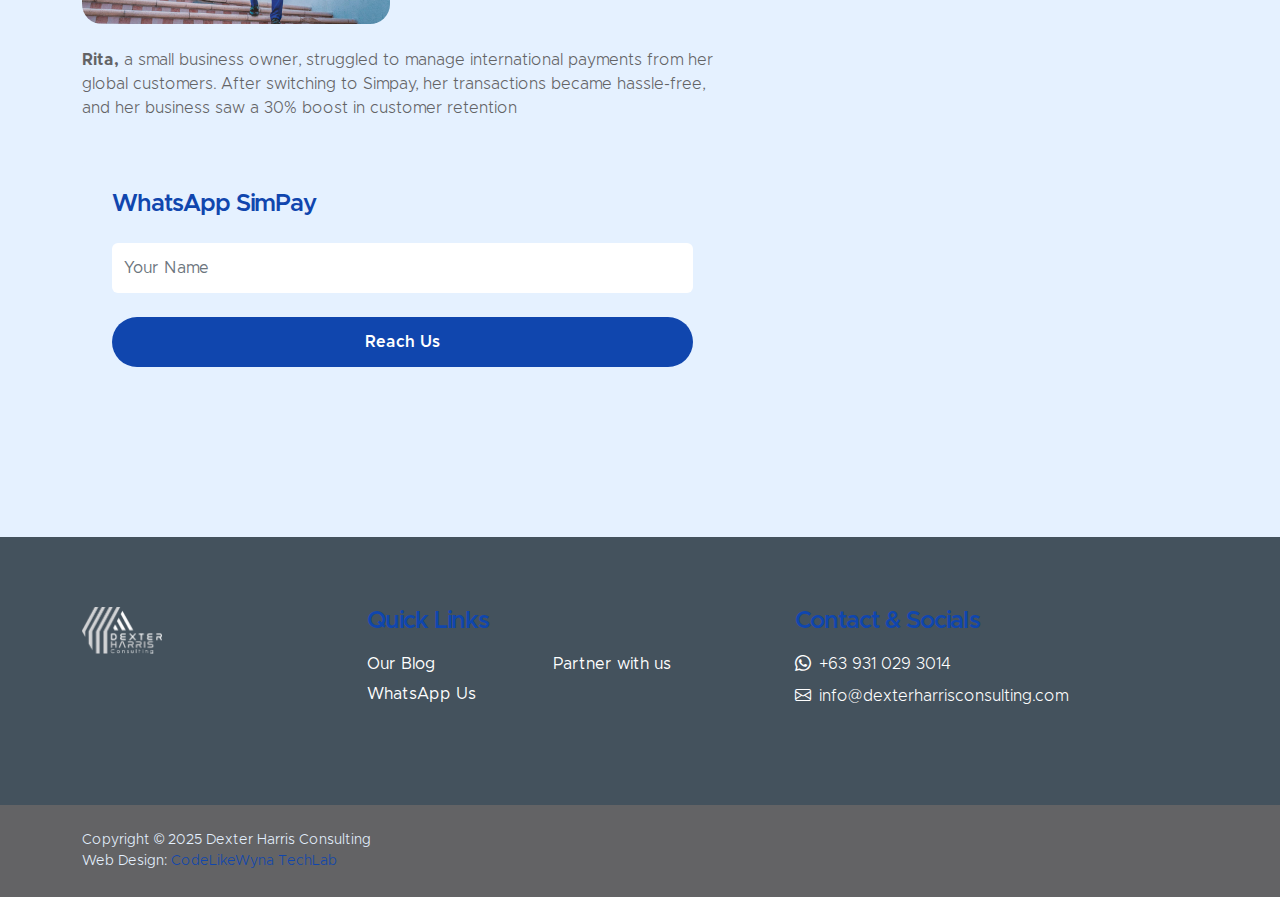
<file: simpay.html>
<!doctype html>
<html lang="en">
    <head>
        <meta charset="utf-8">
        <meta name="viewport" content="width=device-width, initial-scale=1">

        <meta name="description" content="">
        <meta name="author" content="">

        <title>SimPay- Dexter Harris</title>

        <!-- CSS FILES -->        
        <link href="css/bootstrap.min.css" rel="stylesheet">

        <link href="css/bootstrap-icons.css" rel="stylesheet">

        <link href="css/codelikewyna.css" rel="stylesheet">

    </head>
    
    <body>

       <header class="site-header">
            <div class="container">
                <div class="row">
                    
                    <div class="col-lg-8 col-12 d-flex flex-wrap">

                        <p class="d-flex mb-0">
                            <i class="bi-envelope me-2"></i>

                            <a href="mailto:info@dexterharrisconsulting.com">
                                info@dexterharrisconsulting.com
                            </a>
                        </p>
                    </div>

                    <div class="col-lg-3 col-12 ms-auto d-lg-block d-none">
                        <ul class="social-icon">

                            <li class="social-icon-item">
                                <a href="https://wa.me/639310293014" class="social-icon-link bi-whatsapp"></a>

                            </li>
                        </ul>
                    </div>

                </div>
            </div>
        </header>

        <nav class="navbar navbar-expand-lg bg-light shadow-lg">
            <div class="container">
                <a class="navbar-brand" href="index.html">
                    <img src="images/logo.png" class="logo img-fluid" alt="Kind Heart Charity">
                    <span>
                        Dexter Harris 
                        <small>Consulting Group</small>
                    </span>
                </a>

                <button class="navbar-toggler" type="button" data-bs-toggle="collapse" data-bs-target="#navbarNav" aria-controls="navbarNav" aria-expanded="false" aria-label="Toggle navigation">
                    <span class="navbar-toggler-icon"></span>
                </button>

                <div class="collapse navbar-collapse" id="navbarNav">
                    <ul class="navbar-nav ms-auto">
                        <li class="nav-item">
                            <a class="nav-link click-scroll" href="index.html">Go Back Home</a>
                        </li>

                       
                        
                    </ul>
                </div>
            </div>
        </nav>
        
        <main>

            <section class="news-detail-header-section text-center">
                <div class="section-overlay"></div>

                <div class="container">
                    <div class="row">

                        <div class="col-lg-12 col-12">
                            <h1 class="text-white">SimPay</h1>
                        </div>

                    </div>
                </div>
            </section>

            <section class="news-section section-padding">
                <div class="container">
                    <div class="row">

                        <div class="col-lg-7 col-12">
                            <div class="news-block">
                                <div class="news-block-top">
                                    <img src="images/news/medium-shot-volunteers-with-clothing-donations.jpg" class="news-image img-fluid" alt="">

                                    <div class="news-category-block">
                                         <a class="category-block-link">
                                            Cross-Border Payments & Money Transfers
                                        </a>

                                      
                                    </div>
                                </div>

                                

                                <div class="news-block-title mb-2">
                                    <!--         <h4>Seamless Payments Across Borders</h4>
-->
                                </div>

                                    <div class="news-block-body">
                                        <p>
                                            <strong>Simpay is a fintech company</strong> 
                                              revolutionizing money transfer and exchange for Nigerians, Africans in the diaspora, and international markets. We provide fast, secure, and affordable cross-border payment solutions that make it easier for individuals and businesses to send and receive money across borders.

                                        <p>
                                            <strong>Whether you're paying</strong>
                                              for goods, sending remittances, or conducting business transactions, Simpay simplifies the process with competitive exchange rates and easy-to-use mobile solutions.
                                        <blockquote>
                                            Where convenience meets currency, boundaries dissolve         </blockquote>
                                    </div>

                                    <div class="row mt-5 mb-4">
                                        <div class="col-lg-6 col-12 mb-4 mb-lg-0">
                                            <img src="images/news/africa-humanitarian-aid-doctor.jpg" class="news-detail-image img-fluid" alt="">
                                        </div>

                                        
                                    </div>

                                    <p>
                                        <strong>   Rita,</strong> a small business owner, struggled to manage international payments from her global customers. After switching to Simpay, her transactions became hassle-free, and her business saw a 30% boost in customer retention                           
                                    </p>

                            <form class="custom-form subscribe-form" action="#" method="post" role="form">
                                <h5 class="mb-4">WhatsApp SimPay</h5>

                                <input type="email" name="subscribe-email" id="subscribe-email" pattern="[^ @]*@[^ @]*" class="form-control" placeholder="Your Name" required>

                                <div class="col-lg-12 col-12">
                                    <button type="submit" class="form-control">Reach Us</button>
                                </div>
                            </form>
                        </div>

                    </div>
                </div>
            </section>

               
        </main>
            
             <footer class="site-footer">
            <div class="container">
                <div class="row">
                    <div class="col-lg-3 col-12 mb-4">
                        <img src="images/logo2.png" class="logo img-fluid" alt="">
                    </div>

                    <div class="col-lg-4 col-md-6 col-12 mb-4">
                        <h5 class="site-footer-title mb-3">Quick Links</h5>

                        <ul class="footer-menu">
                            <li class="footer-menu-item"><a href="blog.html" class="footer-menu-link">Our Blog</a></li>

                            <li class="footer-menu-item"><a href="https://wa.me/" class="footer-menu-link">WhatsApp Us</a></li>

                            <li class="footer-menu-item"><a href="#" class="footer-menu-link">Partner with us</a></li>

                         <!--   <li class="footer-menu-item"><a href="#" class="footer-menu-link">Become a volunteer</a></li>

                            <li class="footer-menu-item"><a href="#" class="footer-menu-link">Partner with us</a></li>-->
                        </ul>
                    </div>

                    <div class="col-lg-4 col-md-6 col-12 mx-auto">
                        <h5 class="site-footer-title mb-3">Contact & Socials</h5>

                        <p class="text-white d-flex mb-2">
                            <i class="bi-whatsapp me-2"></i>

                            <a href="https://wa.me/639310293014" class="site-footer-link">
                                +63 931 029 3014
                            </a>
                        </p>

                        <p class="text-white d-flex">
                            <i class="bi-envelope me-2"></i>

                            <a href="mailto:info@dexterharrisconsulting.com" class="site-footer-link">
                                info@dexterharrisconsulting.com
                            </a>
                        </p>

                        

                        <!--<a href="#" class="custom-btn btn mt-3">Get Direction</a>-->

                    </div>

                </div>
            </div>

            <div class="site-footer-bottom">
                <div class="container">
                    <div class="row">

                        <div class="col-lg-6 col-md-7 col-12">
                            <p class="copyright-text mb-0">Copyright © 2025 Dexter Harris Consulting
                                <br>Web	Design: <a href="https://codelikewyna.com.ng" target="_blank">CodeLikeWyna TechLab</a></p>
                        </div>
                        
                        
                        
                    </div>
                </div>
            </div>
        </footer>

           

        <!-- JAVASCRIPT FILES -->
        <script src="js/jquery.min.js"></script>
        <script src="js/bootstrap.min.js"></script>
        <script src="js/jquery.sticky.js"></script>
        <script src="js/click-scroll.js"></script>
        <script src="js/counter.js"></script>
        <script src="js/custom.js"></script>

    </body>
</html>
</file>
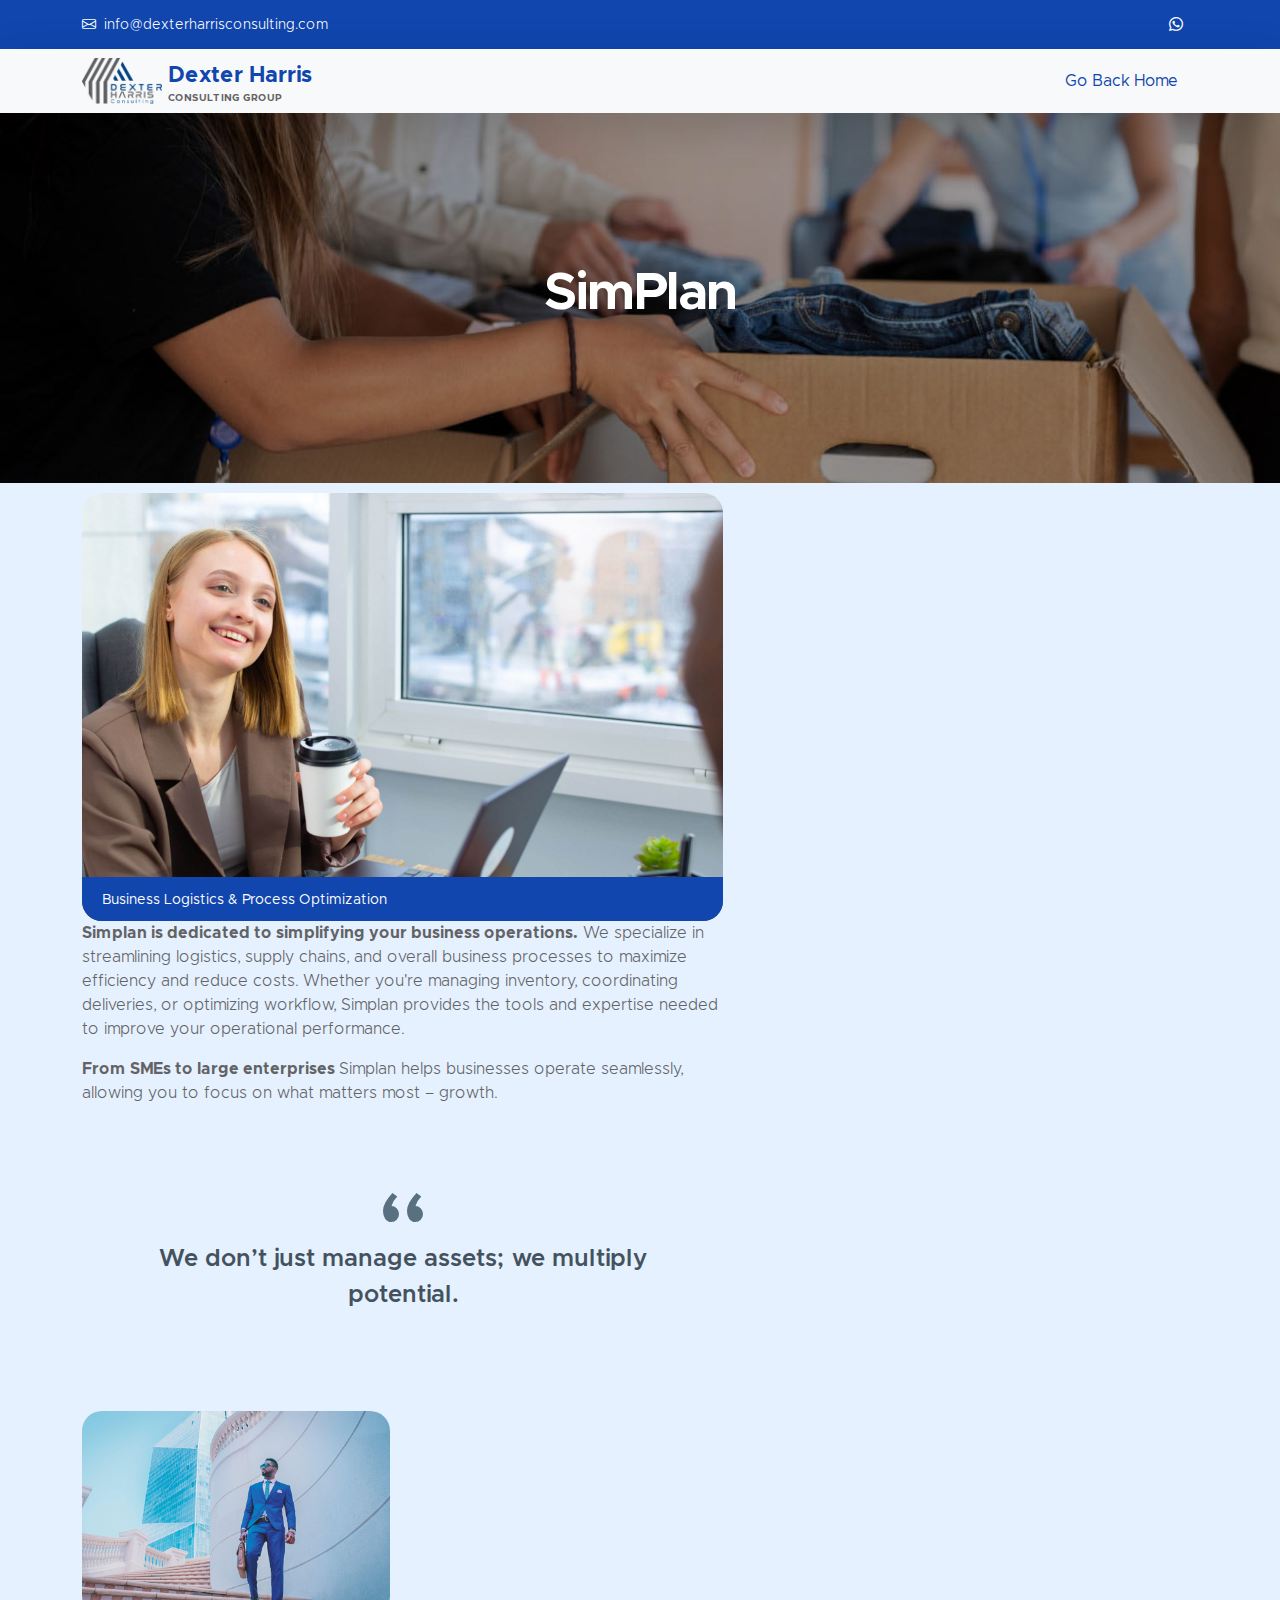
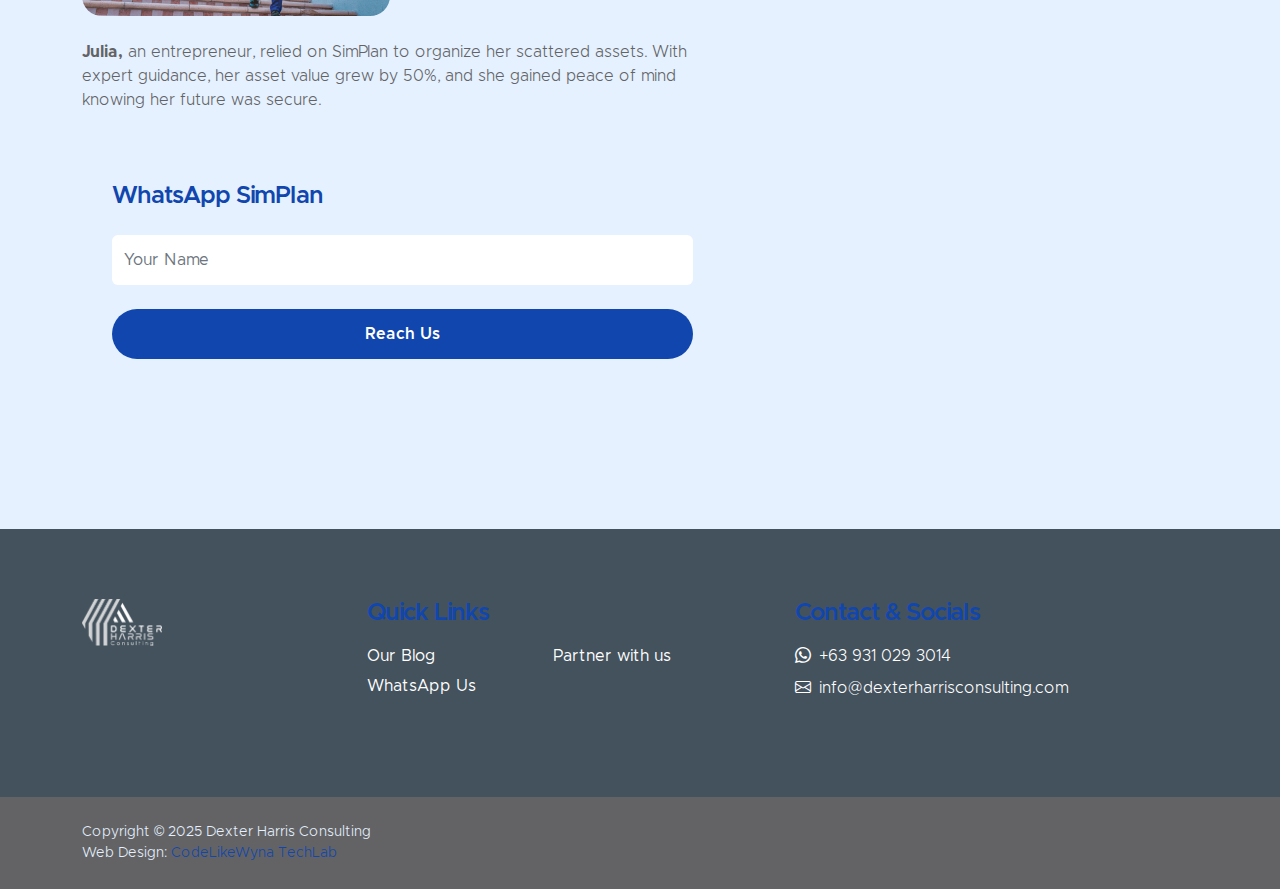
<file: simplan.html>
<!doctype html>
<html lang="en">
    <head>
        <meta charset="utf-8">
        <meta name="viewport" content="width=device-width, initial-scale=1">

        <meta name="description" content="">
        <meta name="author" content="">

        <title>SimPlan- Dexter Harris</title>

        <!-- CSS FILES -->        
        <link href="css/bootstrap.min.css" rel="stylesheet">

        <link href="css/bootstrap-icons.css" rel="stylesheet">

        <link href="css/codelikewyna.css" rel="stylesheet">

    </head>
    
    <body>

       <header class="site-header">
            <div class="container">
                <div class="row">
                    
                    <div class="col-lg-8 col-12 d-flex flex-wrap">

                        <p class="d-flex mb-0">
                            <i class="bi-envelope me-2"></i>

                            <a href="mailto:info@dexterharrisconsulting.com">
                                info@dexterharrisconsulting.com
                            </a>
                        </p>
                    </div>

                    <div class="col-lg-3 col-12 ms-auto d-lg-block d-none">
                        <ul class="social-icon">

                            <li class="social-icon-item">
                                <a href="https://wa.me/639310293014" class="social-icon-link bi-whatsapp"></a>

                            </li>
                        </ul>
                    </div>

                </div>
            </div>
        </header>

        <nav class="navbar navbar-expand-lg bg-light shadow-lg">
            <div class="container">
                <a class="navbar-brand" href="index.html">
                    <img src="images/logo.png" class="logo img-fluid" alt="Kind Heart Charity">
                    <span>
                        Dexter Harris 
                        <small>Consulting Group</small>
                    </span>
                </a>

                <button class="navbar-toggler" type="button" data-bs-toggle="collapse" data-bs-target="#navbarNav" aria-controls="navbarNav" aria-expanded="false" aria-label="Toggle navigation">
                    <span class="navbar-toggler-icon"></span>
                </button>

                <div class="collapse navbar-collapse" id="navbarNav">
                    <ul class="navbar-nav ms-auto">
                        <li class="nav-item">
                            <a class="nav-link click-scroll" href="index.html">Go Back Home</a>
                        </li>

                       
                        
                    </ul>
                </div>
            </div>
        </nav>
        
        <main>

            <section class="news-detail-header-section text-center">
                <div class="section-overlay"></div>

                <div class="container">
                    <div class="row">

                        <div class="col-lg-12 col-12">
                            <h1 class="text-white">SimPlan</h1>
                        </div>

                    </div>
                </div>
            </section>

            <section class="news-section section-padding">
                <div class="container">
                    <div class="row">

                        <div class="col-lg-7 col-12">
                            <div class="news-block">
                                <div class="news-block-top">
                                    <img src="images/news/medium-shot-volunteers-with-clothing-donations.jpg" class="news-image img-fluid" alt="">

                                    <div class="news-category-block">
                                           <a class="category-block-link">
                                            Business Logistics & Process Optimization

                                        </a>

                                       
                                    </div>
                                </div>

                                

                                

                                    <div class="news-block-body">
                                        <p>
                                            <strong>Simplan is dedicated to simplifying your business operations.</strong> 
                                             We specialize in streamlining logistics, supply chains, and overall business processes to maximize efficiency and reduce costs. Whether you're managing inventory, coordinating deliveries, or optimizing workflow, Simplan provides the tools and expertise needed to improve your operational performance.     
                                            </p>

                                        <p>
                                            <strong>From SMEs to large enterprises </strong>
                                           Simplan helps businesses operate seamlessly, allowing you to focus on what matters most – growth.
                                        </p>

                                        <blockquote>
                                            We don’t just manage assets; we multiply potential.      </blockquote>
                                    </div>

                                    <div class="row mt-5 mb-4">
                                        <div class="col-lg-6 col-12 mb-4 mb-lg-0">
                                            <img src="images/news/africa-humanitarian-aid-doctor.jpg" class="news-detail-image img-fluid" alt="">
                                        </div>

                                        
                                    </div>

                                    <p>
                                        <strong> Julia,</strong> an entrepreneur, relied on SimPlan to organize her scattered assets. With expert guidance, her asset value grew by 50%, and she gained peace of mind knowing her future was secure.                        
                                    </p>

                            <form class="custom-form subscribe-form" action="#" method="post" role="form">
                                <h5 class="mb-4">WhatsApp SimPlan</h5>

                                <input type="email" name="subscribe-email" id="subscribe-email" pattern="[^ @]*@[^ @]*" class="form-control" placeholder="Your Name" required>

                                <div class="col-lg-12 col-12">
                                    <button type="submit" class="form-control">Reach Us</button>
                                </div>
                            </form>
                        </div>

                    </div>
                </div>
            </section>

               
        </main>
            
             <footer class="site-footer">
            <div class="container">
                <div class="row">
                    <div class="col-lg-3 col-12 mb-4">
                        <img src="images/logo2.png" class="logo img-fluid" alt="">
                    </div>

                    <div class="col-lg-4 col-md-6 col-12 mb-4">
                        <h5 class="site-footer-title mb-3">Quick Links</h5>

                        <ul class="footer-menu">
                            <li class="footer-menu-item"><a href="blog.html" class="footer-menu-link">Our Blog</a></li>

                            <li class="footer-menu-item"><a href="https://wa.me/" class="footer-menu-link">WhatsApp Us</a></li>

                            <li class="footer-menu-item"><a href="#" class="footer-menu-link">Partner with us</a></li>

                         <!--   <li class="footer-menu-item"><a href="#" class="footer-menu-link">Become a volunteer</a></li>

                            <li class="footer-menu-item"><a href="#" class="footer-menu-link">Partner with us</a></li>-->
                        </ul>
                    </div>

                    <div class="col-lg-4 col-md-6 col-12 mx-auto">
                        <h5 class="site-footer-title mb-3">Contact & Socials</h5>

                        <p class="text-white d-flex mb-2">
                            <i class="bi-whatsapp me-2"></i>

                            <a href="https://wa.me/639310293014" class="site-footer-link">
                                +63 931 029 3014
                            </a>
                        </p>

                        <p class="text-white d-flex">
                            <i class="bi-envelope me-2"></i>

                            <a href="mailto:info@dexterharrisconsulting.com" class="site-footer-link">
                                info@dexterharrisconsulting.com
                            </a>
                        </p>

                        

                        <!--<a href="#" class="custom-btn btn mt-3">Get Direction</a>-->

                    </div>

                </div>
            </div>

            <div class="site-footer-bottom">
                <div class="container">
                    <div class="row">

                        <div class="col-lg-6 col-md-7 col-12">
                            <p class="copyright-text mb-0">Copyright © 2025 Dexter Harris Consulting
                                <br>Web	Design: <a href="https://codelikewyna.com.ng" target="_blank">CodeLikeWyna TechLab</a></p>
                        </div>
                        
                        
                        
                    </div>
                </div>
            </div>
        </footer>

           

        <!-- JAVASCRIPT FILES -->
        <script src="js/jquery.min.js"></script>
        <script src="js/bootstrap.min.js"></script>
        <script src="js/jquery.sticky.js"></script>
        <script src="js/click-scroll.js"></script>
        <script src="js/counter.js"></script>
        <script src="js/custom.js"></script>

    </body>
</html>
</file>
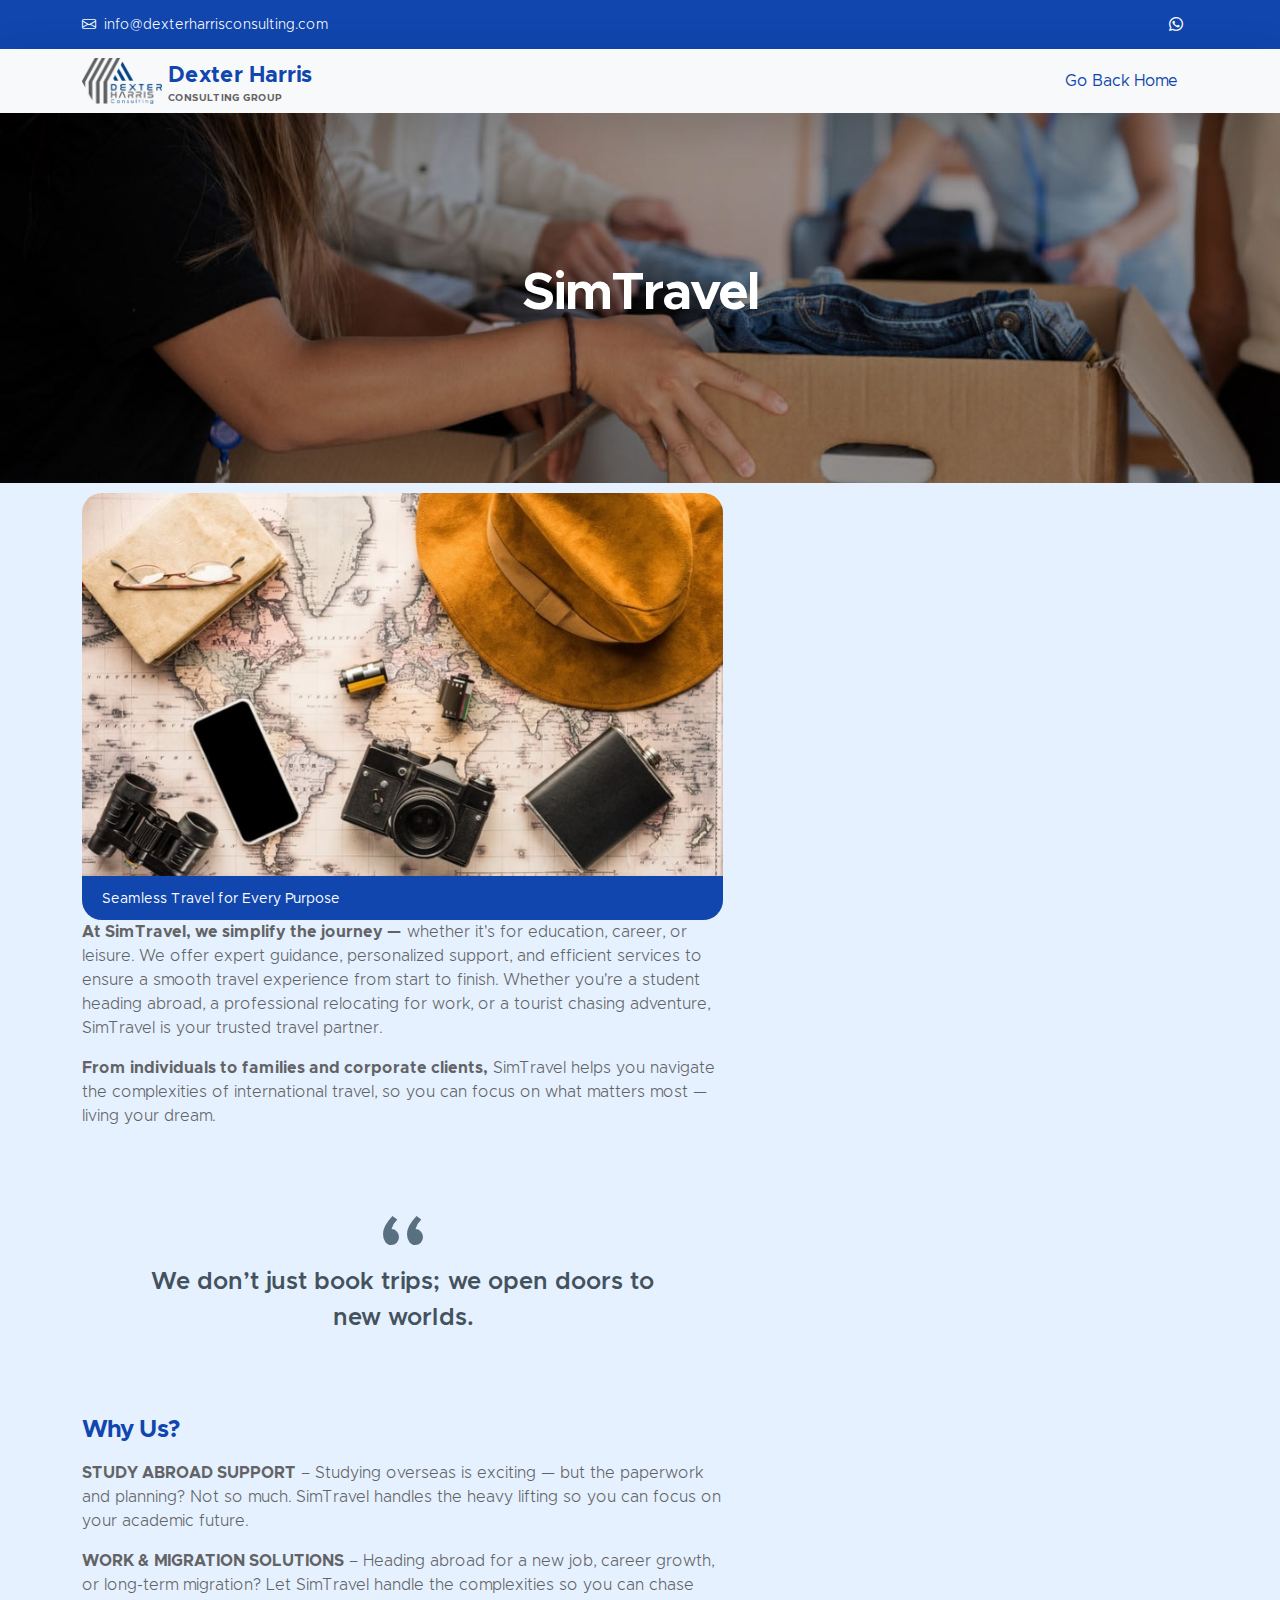
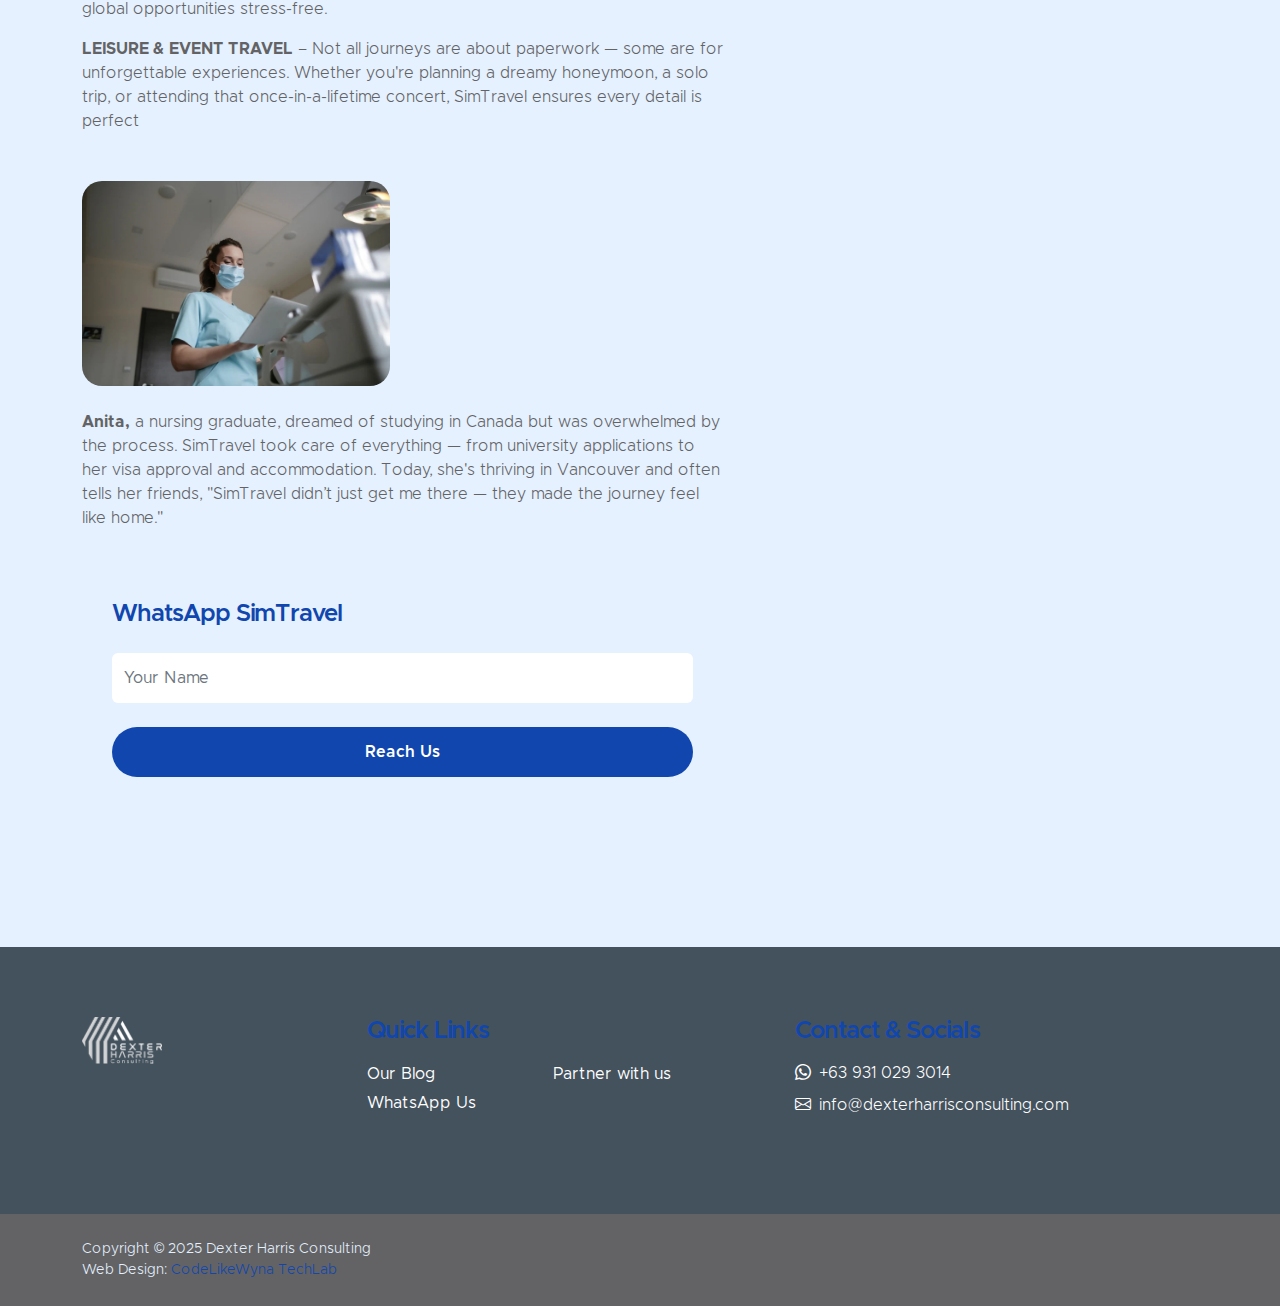
<file: simtravel.html>
<!doctype html>
<html lang="en">
    <head>
        <meta charset="utf-8">
        <meta name="viewport" content="width=device-width, initial-scale=1">

        <meta name="description" content="">
        <meta name="author" content="">

        <title>SimTravel- Dexter Harris</title>

        <!-- CSS FILES -->        
        <link href="css/bootstrap.min.css" rel="stylesheet">

        <link href="css/bootstrap-icons.css" rel="stylesheet">

        <link href="css/codelikewyna.css" rel="stylesheet">

    </head>
    
    <body>

       <header class="site-header">
            <div class="container">
                <div class="row">
                    
                    <div class="col-lg-8 col-12 d-flex flex-wrap">

                        <p class="d-flex mb-0">
                            <i class="bi-envelope me-2"></i>

                            <a href="mailto:info@dexterharrisconsulting.com">
                                info@dexterharrisconsulting.com
                            </a>
                        </p>
                    </div>

                    <div class="col-lg-3 col-12 ms-auto d-lg-block d-none">
                        <ul class="social-icon">

                            <li class="social-icon-item">
                                <a href="https://wa.me/639310293014" class="social-icon-link bi-whatsapp"></a>

                            </li>
                        </ul>
                    </div>

                </div>
            </div>
        </header>

        <nav class="navbar navbar-expand-lg bg-light shadow-lg">
            <div class="container">
                <a class="navbar-brand" href="index.html">
                    <img src="images/logo.png" class="logo img-fluid" alt="Kind Heart Charity">
                    <span>
                        Dexter Harris 
                        <small>Consulting Group</small>
                    </span>
                </a>

                <button class="navbar-toggler" type="button" data-bs-toggle="collapse" data-bs-target="#navbarNav" aria-controls="navbarNav" aria-expanded="false" aria-label="Toggle navigation">
                    <span class="navbar-toggler-icon"></span>
                </button>

                <div class="collapse navbar-collapse" id="navbarNav">
                    <ul class="navbar-nav ms-auto">
                        <li class="nav-item">
                            <a class="nav-link click-scroll" href="index.html">Go Back Home</a>
                        </li>

                       
                        
                    </ul>
                </div>
            </div>
        </nav>
        
        <main>

            <section class="news-detail-header-section text-center">
                <div class="section-overlay"></div>

                <div class="container">
                    <div class="row">

                        <div class="col-lg-12 col-12">
                            <h1 class="text-white">SimTravel</h1>
                        </div>

                    </div>
                </div>
            </section>

            <section class="news-section section-padding">
                <div class="container">
                    <div class="row">

                        <div class="col-lg-7 col-12">
                            <div class="news-block">
                                <div class="news-block-top">
                                    <img src="images/news/simtravel1.jpg" class="news-image img-fluid" alt="">

                                    <div class="news-category-block">
                                           <a class="category-block-link">
                                           Seamless Travel for Every Purpose

                                        </a>

                                       
                                    </div>
                                </div>

                                

                                

                                    <div class="news-block-body">
                                        
                                          <p>
                                            <strong>
At SimTravel, we simplify the journey —</strong>
                                            whether it's for education, career, or leisure. We offer expert guidance, personalized support, and efficient services to ensure a smooth travel experience from start to finish. Whether you're a student heading abroad, a professional relocating for work, or a tourist chasing adventure, SimTravel is your trusted travel partner.
                                        </p>
                                        
                                        <p>
                                            <strong> From individuals to families and corporate clients,</strong> 
                                             SimTravel helps you navigate the complexities of international travel, so you can focus on what matters most — living your dream.
                                            </p>

                                      

                                        <blockquote>
                                            We don’t just book trips; we open doors to new worlds.
                                        </blockquote>
                                        
                                        <p>
                                            <h5> <strong> Why Us?</strong></h5>
</p>

<p>
    <strong>STUDY ABROAD SUPPORT</strong> – Studying overseas is exciting — but the paperwork and planning? Not so much. SimTravel handles the heavy lifting so you can focus on your academic future.
</p>

<p>
    <strong>WORK & MIGRATION SOLUTIONS</strong> – Heading abroad for a new job, career growth, or long-term migration? Let SimTravel handle the complexities so you can chase global opportunities stress-free.

</p>

<p>
    <strong>LEISURE & EVENT TRAVEL</strong> – Not all journeys are about paperwork — some are for unforgettable experiences. 

Whether you're planning a dreamy honeymoon, a solo trip, or attending that once-in-a-lifetime concert, SimTravel ensures every detail is perfect


</p>


                                    </div>

                                    <div class="row mt-5 mb-4">
                                        <div class="col-lg-6 col-12 mb-4 mb-lg-0">
                                            <img src="images/news/anita-nurse.jpg" class="news-detail-image img-fluid" alt="">
                                        </div>

                                        
                                    </div>

                                    <p>
                                        <strong> Anita,</strong> 
                                        a nursing graduate, dreamed of studying in Canada but was overwhelmed by the process. SimTravel took care of everything — from university applications to her visa approval and accommodation. Today, she's thriving in Vancouver and often tells her friends, "SimTravel didn’t just get me there — they made the journey feel like home."
                                    </p>

                            <form class="custom-form subscribe-form" action="#" method="post" role="form">
                                <h5 class="mb-4">WhatsApp SimTravel</h5>

                                <input type="email" name="subscribe-email" id="subscribe-email" pattern="[^ @]*@[^ @]*" class="form-control" placeholder="Your Name" required>

                                <div class="col-lg-12 col-12">
                                    <button type="submit" class="form-control">Reach Us</button>
                                </div>
                            </form>
                        </div>

                    </div>
                </div>
            </section>

               
        </main>
            
             <footer class="site-footer">
            <div class="container">
                <div class="row">
                    <div class="col-lg-3 col-12 mb-4">
                        <img src="images/logo2.png" class="logo img-fluid" alt="">
                    </div>

                    <div class="col-lg-4 col-md-6 col-12 mb-4">
                        <h5 class="site-footer-title mb-3">Quick Links</h5>

                        <ul class="footer-menu">
                            <li class="footer-menu-item"><a href="blog.html" class="footer-menu-link">Our Blog</a></li>

                            <li class="footer-menu-item"><a href="https://wa.me/" class="footer-menu-link">WhatsApp Us</a></li>

                            <li class="footer-menu-item"><a href="#" class="footer-menu-link">Partner with us</a></li>

                         <!--   <li class="footer-menu-item"><a href="#" class="footer-menu-link">Become a volunteer</a></li>

                            <li class="footer-menu-item"><a href="#" class="footer-menu-link">Partner with us</a></li>-->
                        </ul>
                    </div>

                    <div class="col-lg-4 col-md-6 col-12 mx-auto">
                        <h5 class="site-footer-title mb-3">Contact & Socials</h5>

                        <p class="text-white d-flex mb-2">
                            <i class="bi-whatsapp me-2"></i>

                            <a href="https://wa.me/639310293014" class="site-footer-link">
                                +63 931 029 3014
                            </a>
                        </p>

                        <p class="text-white d-flex">
                            <i class="bi-envelope me-2"></i>

                            <a href="mailto:info@dexterharrisconsulting.com" class="site-footer-link">
                                info@dexterharrisconsulting.com
                            </a>
                        </p>

                        

                        <!--<a href="#" class="custom-btn btn mt-3">Get Direction</a>-->

                    </div>

                </div>
            </div>

            <div class="site-footer-bottom">
                <div class="container">
                    <div class="row">

                        <div class="col-lg-6 col-md-7 col-12">
                            <p class="copyright-text mb-0">Copyright © 2025 Dexter Harris Consulting
                                <br>Web	Design: <a href="https://codelikewyna.com.ng" target="_blank">CodeLikeWyna TechLab</a></p>
                        </div>
                        
                        
                        
                    </div>
                </div>
            </div>
        </footer>

           

        <!-- JAVASCRIPT FILES -->
        <script src="js/jquery.min.js"></script>
        <script src="js/bootstrap.min.js"></script>
        <script src="js/jquery.sticky.js"></script>
        <script src="js/click-scroll.js"></script>
        <script src="js/counter.js"></script>
        <script src="js/custom.js"></script>

    </body>
</html>
</file>
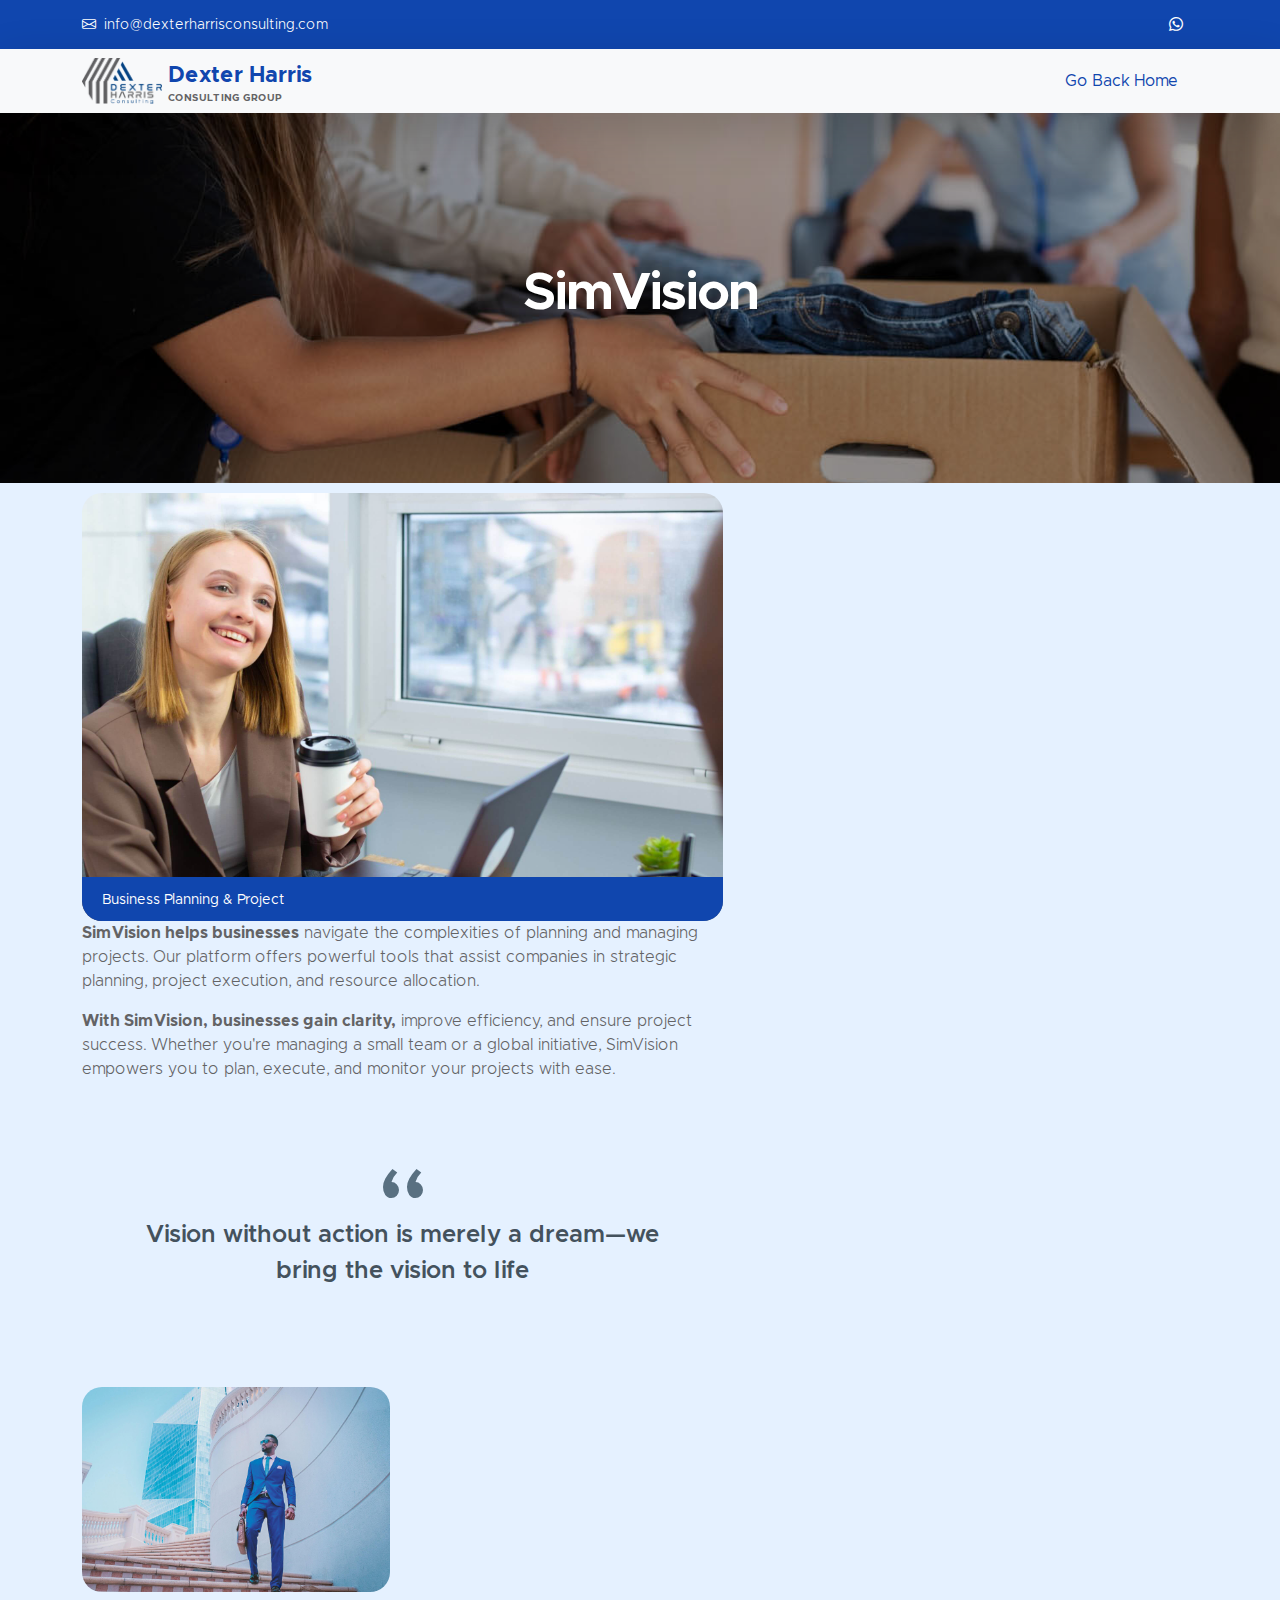
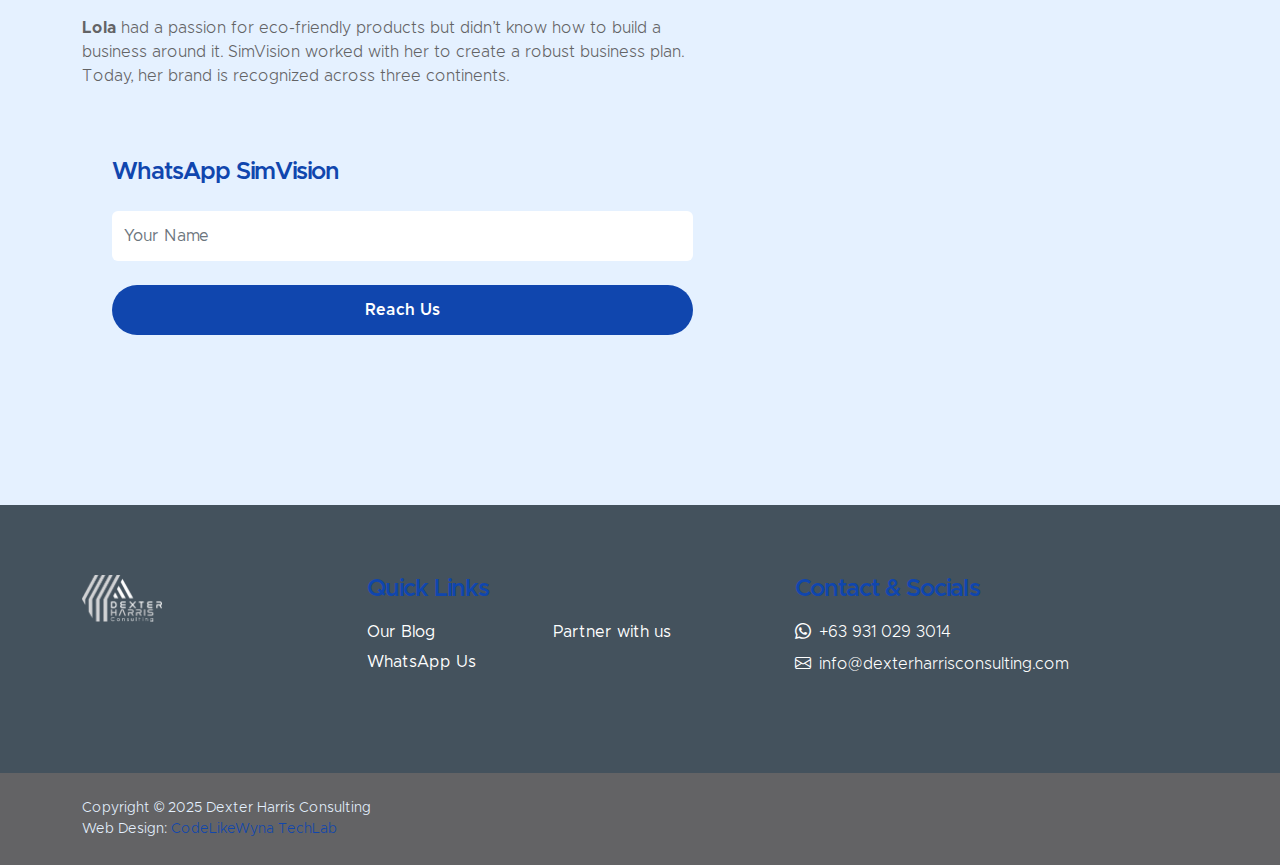
<file: simvision.html>
<!doctype html>
<html lang="en">
    <head>
        <meta charset="utf-8">
        <meta name="viewport" content="width=device-width, initial-scale=1">

        <meta name="description" content="">
        <meta name="author" content="">

        <title>SimVision- Dexter Harris</title>

        <!-- CSS FILES -->        
        <link href="css/bootstrap.min.css" rel="stylesheet">

        <link href="css/bootstrap-icons.css" rel="stylesheet">

        <link href="css/codelikewyna.css" rel="stylesheet">

    </head>
    
    <body>

       <header class="site-header">
            <div class="container">
                <div class="row">
                    
                    <div class="col-lg-8 col-12 d-flex flex-wrap">

                        <p class="d-flex mb-0">
                            <i class="bi-envelope me-2"></i>

                            <a href="mailto:info@dexterharrisconsulting.com">
                                info@dexterharrisconsulting.com
                            </a>
                        </p>
                    </div>

                    <div class="col-lg-3 col-12 ms-auto d-lg-block d-none">
                        <ul class="social-icon">

                            <li class="social-icon-item">
                                <a href="https://wa.me/639310293014" class="social-icon-link bi-whatsapp"></a>

                            </li>
                        </ul>
                    </div>

                </div>
            </div>
        </header>

        <nav class="navbar navbar-expand-lg bg-light shadow-lg">
            <div class="container">
                <a class="navbar-brand" href="index.html">
                    <img src="images/logo.png" class="logo img-fluid" alt="Kind Heart Charity">
                    <span>
                        Dexter Harris 
                        <small>Consulting Group</small>
                    </span>
                </a>

                <button class="navbar-toggler" type="button" data-bs-toggle="collapse" data-bs-target="#navbarNav" aria-controls="navbarNav" aria-expanded="false" aria-label="Toggle navigation">
                    <span class="navbar-toggler-icon"></span>
                </button>

                <div class="collapse navbar-collapse" id="navbarNav">
                    <ul class="navbar-nav ms-auto">
                        <li class="nav-item">
                            <a class="nav-link click-scroll" href="index.html">Go Back Home</a>
                        </li>

                       
                        
                    </ul>
                </div>
            </div>
        </nav>
        
        <main>

            <section class="news-detail-header-section text-center">
                <div class="section-overlay"></div>

                <div class="container">
                    <div class="row">

                        <div class="col-lg-12 col-12">
                            <h1 class="text-white">SimVision</h1>
                        </div>

                    </div>
                </div>
            </section>

            <section class="news-section section-padding">
                <div class="container">
                    <div class="row">

                        <div class="col-lg-7 col-12">
                            <div class="news-block">
                                <div class="news-block-top">
                                    <img src="images/news/medium-shot-volunteers-with-clothing-donations.jpg" class="news-image img-fluid" alt="">

                                    <div class="news-category-block">
                                      

                                        <a class="category-block-link">
                                            Business Planning & Project
                                        </a>
                                    </div>
                                </div>

                                

                               
                                    <div class="news-block-body">
                                        <p>
                                            <strong>SimVision helps businesses</strong>
                                            navigate the complexities of planning and managing projects. Our platform offers powerful tools that assist companies in strategic planning, project execution, and resource allocation.  
                         </p>

                                        <p>
                                            <strong>With SimVision, businesses gain clarity,</strong>
                                             improve efficiency, and ensure project success. Whether you're managing a small team or a global initiative, SimVision empowers you to plan, execute, and monitor your projects with ease.
                                        <blockquote>
                                            Vision without action is merely a dream—we bring the vision to life    </blockquote>
                                    </div>

                                    <div class="row mt-5 mb-4">
                                        <div class="col-lg-6 col-12 mb-4 mb-lg-0">
                                            <img src="images/news/africa-humanitarian-aid-doctor.jpg" class="news-detail-image img-fluid" alt="">
                                        </div>

                                        
                                    </div>

                                    <p>
                                        <strong>Lola </strong>had a passion for eco-friendly products but didn’t know how to build a business around it. SimVision worked with her to create a robust business plan. Today, her brand is recognized across three continents.                   
                                    </p>

                            <form class="custom-form subscribe-form" action="#" method="post" role="form">
                                <h5 class="mb-4">WhatsApp SimVision</h5>

                                <input type="email" name="subscribe-email" id="subscribe-email" pattern="[^ @]*@[^ @]*" class="form-control" placeholder="Your Name" required>

                                <div class="col-lg-12 col-12">
                                    <button type="submit" class="form-control">Reach Us</button>
                                </div>
                            </form>
                        </div>

                    </div>
                </div>
            </section>

               
        </main>
            
             <footer class="site-footer">
            <div class="container">
                <div class="row">
                    <div class="col-lg-3 col-12 mb-4">
                        <img src="images/logo2.png" class="logo img-fluid" alt="">
                    </div>

                    <div class="col-lg-4 col-md-6 col-12 mb-4">
                        <h5 class="site-footer-title mb-3">Quick Links</h5>

                        <ul class="footer-menu">
                            <li class="footer-menu-item"><a href="blog.html" class="footer-menu-link">Our Blog</a></li>

                            <li class="footer-menu-item"><a href="https://wa.me/" class="footer-menu-link">WhatsApp Us</a></li>

                            <li class="footer-menu-item"><a href="#" class="footer-menu-link">Partner with us</a></li>

                         <!--   <li class="footer-menu-item"><a href="#" class="footer-menu-link">Become a volunteer</a></li>

                            <li class="footer-menu-item"><a href="#" class="footer-menu-link">Partner with us</a></li>-->
                        </ul>
                    </div>

                    <div class="col-lg-4 col-md-6 col-12 mx-auto">
                        <h5 class="site-footer-title mb-3">Contact & Socials</h5>

                        <p class="text-white d-flex mb-2">
                            <i class="bi-whatsapp me-2"></i>

                            <a href="https://wa.me/639310293014" class="site-footer-link">
                                +63 931 029 3014
                            </a>
                        </p>

                        <p class="text-white d-flex">
                            <i class="bi-envelope me-2"></i>

                            <a href="mailto:info@dexterharrisconsulting.com" class="site-footer-link">
                                info@dexterharrisconsulting.com
                            </a>
                        </p>

                        

                        <!--<a href="#" class="custom-btn btn mt-3">Get Direction</a>-->

                    </div>

                </div>
            </div>

            <div class="site-footer-bottom">
                <div class="container">
                    <div class="row">

                        <div class="col-lg-6 col-md-7 col-12">
                            <p class="copyright-text mb-0">Copyright © 2025 Dexter Harris Consulting
                                <br>Web	Design: <a href="https://codelikewyna.com.ng" target="_blank">CodeLikeWyna TechLab</a></p>
                        </div>
                        
                        
                        
                    </div>
                </div>
            </div>
        </footer>

           

        <!-- JAVASCRIPT FILES -->
        <script src="js/jquery.min.js"></script>
        <script src="js/bootstrap.min.js"></script>
        <script src="js/jquery.sticky.js"></script>
        <script src="js/click-scroll.js"></script>
        <script src="js/counter.js"></script>
        <script src="js/custom.js"></script>

    </body>
</html>
</file>
<file: css/codelikewyna.css>
/*

*/



@font-face {
    font-family: 'Metropolis';
    src: url('../fonts/Metropolis/Metropolis-Regular.woff2') format('woff2'),
        url('../fonts/Metropolis/Metropolis-Regular.woff') format('woff');
    font-weight: normal;
    font-style: normal;
    font-display: swap;
}

@font-face {
    font-family: 'Metropolis';
    src: url('../fonts/Metropolis/Metropolis-Light.woff2') format('woff2'),
        url('../fonts/Metropolis/Metropolis-Light.woff') format('woff');
    font-weight: 300;
    font-style: normal;
    font-display: swap;
}

@font-face {
    font-family: 'Metropolis';
    src: url('../fonts/Metropolis/Metropolis-SemiBold.woff2') format('woff2'),
        url('../fonts/Metropolis/Metropolis-SemiBold.woff') format('woff');
    font-weight: 600;
    font-style: normal;
    font-display: swap;
}

@font-face {
    font-family: 'Metropolis';
    src: url('../fonts/Metropolis/Metropolis-Bold.woff2') format('woff2'),
        url('../fonts/Metropolis/Metropolis-Bold.woff') format('woff');
    font-weight: bold;
    font-style: normal;
    font-display: swap;
}

/*---------------------------------------
  CUSTOM PROPERTIES ( VARIABLES )             
-----------------------------------------*/
:root {
  --white-color:                  #ffffff;
  --primary-color:                #1046AE;
  --secondary-color:              #636365;
/*change to "black", the original color is  #5a6f80*/
  --section-bg-color:             #e5f1ff;
/*#f0f8ff*/
  --site-footer-bg-color:         #44525d;
  --custom-btn-bg-color:          #597081;
  --custom-btn-bg-hover-color:    #5bc1ac;
  --dark-color:                   #000000;
  --p-color:                      #636365;
  --border-color:                 #e9eaeb;

  --body-font-family:             'Metropolis', sans-serif;

  --h1-font-size:                 52px;
  --h2-font-size:                 46px;
  --h3-font-size:                 32px;
  --h4-font-size:                 28px;
  --h5-font-size:                 24px;
  --h6-font-size:                 22px;
  --p-font-size:                  16px;
  --btn-font-size:                18px;
  --copyright-font-size:          14px;

  --border-radius-large:          100px;
  --border-radius-medium:         20px;
  --border-radius-small:          10px;

  --font-weight-light:            300;
  --font-weight-normal:           400;
  --font-weight-semibold:         600;
  --font-weight-bold:             700;
}

body {
  background-color: var(--section-bg-color);
  font-family: var(--body-font-family); 
}

#welcome{
 color: var(--primary-color);
   
}


/*---------------------------------------
  TYPOGRAPHY               
-----------------------------------------*/

h2,
h3,
h4,
h5,
h6 {
  color: var(--dark-color);
}

h1,
h2,
h3,
h4,
h5,
h6 {
  font-weight: var(--font-weight-semibold);
  letter-spacing: -1px;
}

h1 {
  font-size: var(--h1-font-size);
  font-weight: var(--font-weight-bold);
  letter-spacing: -2px;
}

h2 {
  color: var(--primary-color);
  font-size: var(--h2-font-size);
  letter-spacing: -2px;
}

h3 {
  font-size: var(--h3-font-size);
}

h4 {
  font-size: var(--h4-font-size);
}

h5 {
  color: var(--primary-color);
  font-size: var(--h5-font-size);
}

h6 {
  font-size: var(--h6-font-size);
}

p {
  color: var(--p-color);
  font-size: var(--p-font-size);
  font-weight: var(--font-weight-light);
}

ul li {
  color: var(--p-color);
  font-size: var(--p-font-size);
  font-weight: var(--font-weight-normal);
}

a, 
button {
  touch-action: manipulation;
  transition: all 0.3s;
}

a {
  color: var(--primary-color);
  text-decoration: none;
}

a:hover {
  color: var(--primary-color);
}

b,
strong {
  font-weight: var(--font-weight-bold);
}


/*---------------------------------------
  SECTION               
-----------------------------------------*/
.section-padding {
  padding-top: 10px;
  padding-bottom: 100px;
}

.section-bg {
  background-color: var(--section-bg-color);
}

.section-overlay {
  background: rgba(0, 0, 0, 0.35);
  position: absolute;
  top: 0;
  left: 0;
  pointer-events: none;
  width: 100%;
  height: 100%;
}

.section-overlay + .container {
  position: relative;
}


/*---------------------------------------
  CUSTOM BLOCK               
-----------------------------------------*/
.custom-block-wrap {
  background: var(--white-color);
  border-radius: var(--border-radius-medium);
  position: relative;
  overflow: hidden;
  transition: all 0.5s;
}

.custom-block-wrap:hover {
  box-shadow: 0 1rem 3rem rgba(0,0,0,.175);
}

.custom-block-body {
  padding: 30px;
}

.custom-block-image {
  display: block;
  width: 100%;
  height: 100%;
  object-fit: cover;
}

.custom-block .custom-btn {
  border-radius: 0;
  display: block;
}


/*---------------------------------------
  PROGRESS BAR               
-----------------------------------------*/
.progress {
  background: var(--border-color);
  height: 5px;
}

.progress-bar {
  background: var(--primary-color);
}


/*---------------------------------------
  CUSTOM ICON COLOR               
-----------------------------------------*/
.custom-icon {
  color: var(--secondary-color);
}


/*---------------------------------------
  CUSTOM LIST               
-----------------------------------------*/
.custom-list {
  margin-bottom: 0;
  padding-left: 0;
}

.custom-list-item {
  list-style: none;
  margin-top: 10px;
  margin-bottom: 10px;
}


/*---------------------------------------
  CUSTOM TEXT BOX               
-----------------------------------------*/
.custom-text-box {
  background: var(--white-color);
  border-radius: var(--border-radius-medium);
  margin-bottom: 24px;
  padding: 40px;
}

.custom-text-box-image {
  border-radius: var(--border-radius-medium);
  width: 100%;
  height: 100%;
  object-fit: cover;
}

.custom-text-box-icon {
  background: var(--section-bg-color);
  border-radius: var(--border-radius-large);
  color: var(--secondary-color);
  font-size: var(--h6-font-size);
  text-align: center;
  display: inline-block;
  vertical-align: middle;
  width: 25px;
  height: 25px;
  line-height: 30px;
}


/*---------------------------------------
  AVATAR IMAGE - TESTIMONIAL, AUTHOR               
-----------------------------------------*/
.avatar-image {
  border-radius: var(--border-radius-large);
  width: 65px;
  height: 65px;
  object-fit: cover;
}


/*---------------------------------------
  CUSTOM BUTTON               
-----------------------------------------*/
.custom-btn {
  background: var(--primary-color);
  border: 2px solid transparent;
  border-radius: var(--border-radius-large);
  color: var(--white-color);
  font-size: var(--btn-font-size);
  font-weight: var(--font-weight-normal);
  line-height: normal;
  padding: 15px 25px;
}

.navbar-expand-lg .navbar-nav .nav-link.custom-btn {
  color: var(--custom-btn-bg-color);
  margin-top: 8px;
  padding: 12px 25px;
}

.custom-btn:hover {
  background: var(--primary-color);
  color: var(--white-color);
}

.custom-border-btn {
  background: transparent;
  border: 2px solid var(--custom-btn-bg-color);
  color: var(--primary-color);
}

.navbar-expand-lg .navbar-nav .nav-link.custom-btn:hover,
.custom-border-btn:hover {
  background: var(--custom-btn-bg-hover-color);
  border-color: transparent;
  color: var(--white-color);
}


/*---------------------------------------
  NAVIGATION              
-----------------------------------------*/
.navbar {
  background: var(--white-color);
  z-index: 9;
  padding-top: 0;
  padding-bottom: 0;
}

.navbar-brand {
  color: var(--primary-color);
  font-size: var(--h6-font-size);
  font-weight: var(--font-weight-bold);
}

.navbar-brand span {
  display: inline-block;
  vertical-align: middle;
}

.navbar-brand small {
  color: var(--secondary-color);
  display: block;
  font-size: 10px;
  line-height: normal;
  text-transform: uppercase;
}

.logo {
  width: 80px;
  height: auto;
}

.navbar-expand-lg .navbar-nav .nav-link {
  margin-right: 0;
  margin-left: 0;
  padding: 20px;
}

.navbar-nav .nav-link {
  display: inline-block;
  color: var(--p-color);
  font-size: var(--p-font-size);
  font-weight: var(--font-weight-medium);
  position: relative;
  padding-top: 15px;
  padding-bottom: 15px;
}

.navbar-nav .nav-link.active, 
.navbar-nav .nav-link:hover {
  background: transparent;
  color: var(--primary-color);
}

.dropdown-menu {
  background: var(--white-color);
  box-shadow: 0 1rem 3rem rgba(0,0,0,.175);
  border: 0;
  max-width: 50px;
  padding: 0;
  margin-top: 20px;
}

.dropdown-item {
  display: inline-block;
  color: var(--p-bg-color);
  font-size: var(--menu-font-size);
  font-weight: var(--font-weight-medium);
  position: relative;
  padding-top: 10px;
  padding-bottom: 10px;
}

.dropdown-menu li:last-child .dropdown-item {
  padding-top: 0;
}

.dropdown-item.active, 
.dropdown-item:active,
.dropdown-item:focus, 
.dropdown-item:hover {
  background: transparent;
  color: var(--primary-color);
}

.dropdown-toggle::after {
  content: "\f282";
  display: inline-block;
  font-family: bootstrap-icons !important;
  font-size: var(--copyright-font-size);
  font-style: normal;
  font-weight: normal !important;
  font-variant: normal;
  text-transform: none;
  line-height: 1;
  vertical-align: -.125em;
  -webkit-font-smoothing: antialiased;
  -moz-osx-font-smoothing: grayscale;
  position: relative;
  left: 2px;
  border: 0;
}

@media screen and (min-width: 992px) {
  .dropdown:hover .dropdown-menu {
    display: block;
    margin-top: 0;
  }
}

.navbar-toggler {
  border: 0;
  padding: 0;
  cursor: pointer;
  margin: 0;
  width: 30px;
  height: 35px;
  outline: none;
}

.navbar-toggler:focus {
  outline: none;
  box-shadow: none;
}

.navbar-toggler[aria-expanded="true"] .navbar-toggler-icon {
  background: transparent;
}

.navbar-toggler[aria-expanded="true"] .navbar-toggler-icon:before,
.navbar-toggler[aria-expanded="true"] .navbar-toggler-icon:after {
  transition: top 300ms 50ms ease, -webkit-transform 300ms 350ms ease;
  transition: top 300ms 50ms ease, transform 300ms 350ms ease;
  transition: top 300ms 50ms ease, transform 300ms 350ms ease, -webkit-transform 300ms 350ms ease;
  top: 0;
}

.navbar-toggler[aria-expanded="true"] .navbar-toggler-icon:before {
  transform: rotate(45deg);
}

.navbar-toggler[aria-expanded="true"] .navbar-toggler-icon:after {
  transform: rotate(-45deg);
}

.navbar-toggler .navbar-toggler-icon {
  background: var(--primary-color);
  transition: background 10ms 300ms ease;
  display: block;
  width: 30px;
  height: 2px;
  position: relative;
}

.navbar-toggler .navbar-toggler-icon:before,
.navbar-toggler .navbar-toggler-icon:after {
  transition: top 300ms 350ms ease, -webkit-transform 300ms 50ms ease;
  transition: top 300ms 350ms ease, transform 300ms 50ms ease;
  transition: top 300ms 350ms ease, transform 300ms 50ms ease, -webkit-transform 300ms 50ms ease;
  position: absolute;
  right: 0;
  left: 0;
  background: var(--primary-color);
  width: 30px;
  height: 2px;
  content: '';
}

.navbar-toggler .navbar-toggler-icon::before {
  top: -8px;
}

.navbar-toggler .navbar-toggler-icon::after {
  top: 8px;
}


/*---------------------------------------
  SITE HEADER              
-----------------------------------------*/
.site-header {
  background: var(--primary-color);
  padding-top: 15px;
  padding-bottom: 10px;
}

.site-header p,
.site-header p a,
.site-header .social-icon-link {
  color: var(--white-color);
  font-size: var(--copyright-font-size);
}

.site-header .social-icon {
  text-align: right;
}

.site-header .social-icon-link {
  background: transparent;
  width: inherit;
  height: inherit;
  line-height: inherit;
  margin-right: 15px;
}


/*---------------------------------------
  HERO & HERO SLIDE         
-----------------------------------------*/
.hero-section-full-height {
  height: 680px;
  min-height: 680px;
  position: relative;
}

.carousel:hover .carousel-control-next-icon, 
.carousel:hover .carousel-control-prev-icon {
  opacity: 1;
}

#hero-slide .carousel-item {
  height: 680px;
  min-height: 680px;
}

#hero-slide .carousel-caption {
  background: var(--section-bg-color);
  clip-path: polygon(100% 100%, 100% 150px, 0 100%);
  color: var(--primary-color);
  top: 1px;
  bottom: -1px;
  right: 0;
  left: auto;
  text-align: right;
  min-width: 680px;
  min-height: 680px;
  padding: 100px 100px 50px 100px;
}

.carousel-image {
  display: block;
  width: 100%;
  min-height: 680px;
}

#hero-slide .carousel-indicators-wrap {
  position: absolute;
  bottom: 0;
  right: 0;
  left: 0;
}

#hero-slide .carousel-indicators {
  margin-right: 0;
  margin-left: 22px;
  justify-content: inherit;
}

.carousel-control-next, 
.carousel-control-prev {
  opacity: 1;
}

.carousel-control-next-icon, 
.carousel-control-prev-icon {
  background-color: var(--primary-color);
  border-radius: var(--border-radius-large);
  background-size: 60% 60%;
  width: 80px;
  height: 80px;
  opacity: 0;
  transition: all 0.5s;
}

.carousel-control-next-icon:hover, 
.carousel-control-prev-icon:hover {
  background-color: var(--dark-color);
}


/*---------------------------------------
  FEATURE BLOCK              
-----------------------------------------*/
.featured-block {
  text-align: center;
  transition: all 0.5s ease;
  min-height: 256px;
  padding: 15px;
}

.featured-block:hover {
  background: var(--white-color);
  border-radius: var(--border-radius-medium);
  box-shadow: 0 1rem 3rem rgba(0,0,0,.175);
}

.featured-block:hover .featured-block-image {
  transform: scale(0.75);
}

.featured-block-image {
  display: block;
  margin: auto;
  transition: all 0.5s;
}

.featured-block:hover .featured-block-text {
  margin-top: 0;
}

.featured-block-text {
  color: var(--primary-color);
  font-size: var(--h5-font-size);
  margin-top: 20px;
  transition: all 0.5s;
}


/*---------------------------------------
  ABOUT              
-----------------------------------------*/
.about-section {
  background-repeat: no-repeat;
  background-position: center;
  background-size: cover;
}

.about-image {
  border-radius: var(--border-radius-medium);
  display: block;
  width: 350px;
  height: 400px;
  object-fit: cover;
}

.custom-text-block {
  padding: 60px 40px;
}


/*---------------------------------------
  COUNTER NUMBERS              
-----------------------------------------*/
.counter-thumb {
  margin: 20px;
  margin-bottom: 0;
}

.counter-number,
.counter-text {
  color: var(--secondary-color);
  display: block;
}

.counter-number,
.counter-number-text {
  color: var(--primary-color);
  font-size: var(--h1-font-size);
  font-weight: var(--font-weight-bold);
  line-height: normal;
}


/*---------------------------------------
  VOLUNTEER              
-----------------------------------------*/
.volunteer-section {
  background: var(--primary-color);
  position: relative;
  overflow: hidden;
}

.volunteer-section::after {
  content: "";
  background: var(--section-bg-color);
  border-radius: 50%;
  position: absolute;
  bottom: -110px;
  right: -80px;
  width: 350px;
  height: 350px;
}

.volunteer-form {
  background: var(--white-color);
  border-radius: var(--border-radius-medium);
  padding: 50px;
}

.volunteer-image {
  border-radius: 100%;
  display: block;
  margin: auto;
  width: 300px;
  height: 300px;
  object-fit: cover;
}

.volunteer-section .custom-block-body {
  max-width: 440px;
  margin: 0 auto;
}

.volunteer-section .custom-block-body p {
  line-height: 1.7;
}


/*---------------------------------------
  DONATE              
-----------------------------------------*/
.donate-section {
  background-image: url('../images/different-people-doing-volunteer-work.jpg');
  background-repeat: no-repeat;
  background-position: center;
  background-size: cover;
  position: relative;
  padding-top: 150px;
  padding-bottom: 150px;
}

.donate-form {
  background: var(--white-color);
  border-radius: var(--border-radius-medium);
  position: relative;
  overflow: hidden;
  padding: 50px;
}


/*---------------------------------------
  NEWS         
-----------------------------------------*/


.news-detail-header-section {
  background-image: url('../images/news/close-up-volunteer-oganizing-stuff-donation.jpg');
  background-repeat: no-repeat;
  background-position: center;
  background-size: cover;
  position: relative;
  padding-top: 150px;
  padding-bottom: 150px;
}

.news-block-top {
  border-radius: var(--border-radius-medium);
  position: relative;
  overflow: hidden;
}

.news-block-two-col-image-wrap {
  border-radius: var(--border-radius-small);
  position: relative;
  overflow: hidden;
  width: 150px;
  margin-right: 20px;
}

.news-category-block {
  background: var(--primary-color);
  position: absolute;
  bottom: 0;
  right: 0;
  left: 0;
  padding: 10px 20px;
}

.news-category-block .category-block-link {
  color: var(--white-color);
  margin-right: 10px;
}

.news-block-info {
  padding-top: 10px;
  padding-bottom: 10px;
}

.news-block-title-link {
  color: var(--dark-color);
}

.news-detail-image {
  display: block;
  border-radius: var(--border-radius-medium);
}

blockquote {
  background: var(--section-bg-color);
  border-radius: var(--border-radius-small);
  font-size: var(--h5-font-size);
  font-weight: var(--font-weight-semibold);
  color: var(--site-footer-bg-color);
  margin-top: 30px;
  margin-bottom: 30px;
  padding: 90px 50px 50px 50px;
  text-align: center;
}

blockquote::before {
  content: "“";
  color: var(--custom-btn-bg-color);
  font-size: 100px;
  line-height: 1rem;
  display: block;
}

.author-comment-link {
  font-size: var(--copyright-font-size);
  font-weight: var(--font-weight-semibold);
}

.search-form {
  margin-top: 20px;
}

.category-block,
.subscribe-form {
  margin-top: 40px;
  margin-bottom: 40px;
}

.category-block-link {
  font-size: var(--copyright-font-size);
  margin-top: 5px;
  margin-bottom: 5px;
}

.category-block-link:hover {
  color: var(--primary-color);
}

.badge {
  background: var(--secondary-color);
  border-radius: var(--border-radius-medium);
  font-weight: var(--font-weight-normal);
  line-height: normal;
  padding-bottom: 2px;
}

.tags-block-link {
  border: 1px solid var(--border-color);
  border-radius: var(--border-radius-medium);
  display: inline-block;
  font-size: var(--copyright-font-size);
  line-height: normal;
  margin-right: 10px;
  margin-top: 5px;
  margin-bottom: 5px;
  padding: 8px 15px;
}

.tags-block-link:hover {
  border-color: var(--dark-color);
  color: var(--dark-color);
}

.cta-section {
  position: relative;
  overflow: hidden;
}

.cta-section::before {
  content: "";
  background-color: var(--primary-color);
  border-radius: 50%;
  position: absolute;
  top: -100px;
  left: -30px;
  margin: auto;
  width: 200px;
  height: 200px;
}

.cta-section::after {
  content: "";
  border: 20px solid var(--primary-color);
  border-radius: 50%;
  position: absolute;
  bottom: -100px;
  right: 0;
  left: 0;
  margin: auto;
  width: 150px;
  height: 150px;
}


/*---------------------------------------
  TESTIMONIAL CAROUSEL              
-----------------------------------------*/
.testimonial-section {
  position: relative;
  overflow: hidden;
  text-align: center;
}

.testimonial-section::before {
  content: "";
  background-color: var(--primary-color);
  border-radius: 50%;
  position: absolute;
  top: -100px;
  left: -30px;
  margin: auto;
  width: 250px;
  height: 250px;
}

.testimonial-section::after {
  content: "";
  background: var(--primary-color);
  border-radius: 50%;
  position: absolute;
  bottom: -110px;
  right: -80px;
  width: 350px;
  height: 350px;
}

#testimonial-carousel .carousel-caption {
  position: relative;
  right: 0;
  bottom: 0;
  left: 0;
}

#testimonial-carousel .carousel-title {
  background: var(--section-bg-color);
  line-height: normal;
  margin-bottom: 30px;
}

#testimonial-carousel .carousel-title::before {
  content: open-quote;
  color: var(--p-color);
  font-size: var(--h1-font-size);
  position: relative;
  top: 10px;
  right: 10px;
}

#testimonial-carousel .carousel-title::after {
  content: close-quote;
  color: var(--p-color);
  font-size: var(--h1-font-size);
  position: relative;
  top: 10px;
  left: 10px;
}

#testimonial-carousel .carousel-title {
  quotes: "“" "”" "‘" "’";
}

#testimonial-carousel .carousel-name {
  background: var(--primary-color);
  border-radius: var(--border-radius-medium);
  position: relative;
  overflow: hidden;
  padding: 10px 20px;
}

#testimonial-carousel .carousel-name::before {
  content: "";
  position: absolute;
  top: -10px;
  right: 0;
  left: 0;
  width: 0;
  height: 0;
  margin: auto;
  border-left: 10px solid transparent;
  border-right: 10px solid transparent;
  border-bottom: 10px solid var(--primary-color);
}

.carousel-name-title {
  font-weight: var(--font-weight-semibold);
}

#testimonial-carousel .carousel-indicators {
  position: relative;
  top: 150px;
  bottom: auto;
  margin-top: 50px;
  margin-bottom: 150px;
}

#testimonial-carousel .carousel-indicators li {
  text-indent: inherit;
  background: transparent;
  margin: 0 10px; 
}

#testimonial-carousel .carousel-indicators li,
#testimonial-carousel .carousel-indicators li::before {
  width: 45px;
  height: 45px; 
}

#testimonial-carousel .carousel-indicators .avatar-image {
  width: 45px;
  height: 45px; 
}

#testimonial-carousel .carousel-indicators .active,
#testimonial-carousel .carousel-indicators .active .avatar-image {
  background: transparent;
  width: 50px; 
  height: 50px;
}


/*---------------------------------------
  CONTACT               
-----------------------------------------*/
.contact-section {
  background: var(--white-color);
}

.contact-form {
  background: var(--section-bg-color);
  border-radius: var(--border-radius-small);
  padding: 40px;
}

.contact-info-wrap {
  padding-top: 40px;
}

.contact-image-wrap {
  border-bottom: 1px solid rgba(0, 0, 0, 0.05);
  margin-top: 20px;
  margin-bottom: 30px;
  padding-bottom: 30px;
  width: 100%;
}


/*---------------------------------------
  CUSTOM FORM               
-----------------------------------------*/
.custom-form .form-control,
.input-group-file {
  background-color: var(--section-bg-color);
  box-shadow: none;
  border: 0;
  color: var(--p-color);
  margin-bottom: 24px;
  padding-top: 13px;
  padding-bottom: 13px;
  outline: none;
}

.custom-form .form-control:hover,
.custom-form .form-control:focus {
  border-color: var(--secondary-color);
}

.custom-form label {
  margin-bottom: 10px;
}

.custom-form .form-check-group {
  margin-bottom: 20px;
}

.donate-form .form-check-group-donation-frequency {
  padding-right: 0;
}

.form-check-group-donation-frequency + .form-check-group-donation-frequency {
  padding-right: 12px;
  padding-left: 0;
}

.form-check-group-donation-frequency .form-check-label {
  font-weight: var(--font-weight-semibold);
}

#DonationFrequencyOne {
  border-top-right-radius: 0;
  border-bottom-right-radius: 0;
}

#DonationFrequencyMonthly {
  border-top-left-radius: 0;
  border-bottom-left-radius: 0;
}

.custom-form .form-check-radio {
  position: relative;
  height: 100%;
  padding-left: 0;
}

.custom-form .input-group-text {
  background: var(--secondary-color);
  border: 0;
  color: var(--white-color);
}

.custom-form .form-check-radio .form-check-label {
  position: absolute;
  top: 50%;
  left: 50%;
  transform: translate(-50%, -50%);
  text-align: center;
}

.form-check-radio .form-check-input[type=radio] {
  background-color: var(--section-bg-color);
  border-radius: .25rem;
  border: 0;
  box-shadow: none;
  outline: none;
  width: 100%;
  margin-top: 0;
  margin-left: 0;
  padding: 25px 50px;
  transition: all 0.5s;
}

.form-check-radio .form-check-input:checked[type=radio] {
  background-image: none;
}

.form-check-radio .form-check-input:checked[type=radio] + .form-check-label,
.form-check-radio .form-check-input:hover + .form-check-label,
.form-check-radio .form-check-input:checked + .form-check-label {
  color: var(--white-color);
}

.form-check-radio .form-check-input:hover,
.form-check-radio .form-check-input:checked {
  background-color: var(--secondary-color);
  border-color: var(--white-color);
}

.input-group-file {
  border-radius: .25rem;
  padding: 13px .75rem;
}

.input-group-file input[type=file] {
  width: 0.1px;
  height: 0.1px;
  opacity: 0;
  overflow: hidden;
  position: absolute;
  z-index: -1;
  padding: 0;
}

.input-group-file .input-group-text {
  background: transparent;
  color: inherit;
  margin-bottom: 0;
  padding: 0;
}

.custom-form button[type="submit"] {
  background: var(--primary-color);
  border: none;
  border-radius: var(--border-radius-large);
  color: var(--white-color);
  font-size: var(--p-font-size);
  font-weight: var(--font-weight-semibold);
  transition: all 0.3s;
  margin-bottom: 0;
}

.custom-form button[type="submit"]:hover,
.custom-form button[type="submit"]:focus {
  background: var(--custom-btn-bg-hover-color);
  border-color: transparent;
}


/*---------------------------------------
  CONTACT SEARCH & DONATE & SUBCRIBE FORM              
-----------------------------------------*/
.contact-form .form-control {
  background: var(--white-color);
}

.search-form {
  position: relative;
}

.search-form .form-control {
  padding-right: 50px;
}

.search-form button[type="submit"] {
  background: transparent;
  position: absolute;
  top: 0;
  right: 0;
  color: var(--p-color);
  width: 50px;
  padding: 12px;
}

.search-form button[type="submit"]:hover {
  background: transparent;
  color: var(--dark-color);
}

.subscribe-form {
  background: var(--section-bg-color);
  border-radius: var(--border-radius-small);
  padding: 30px;
}

.subscribe-form .form-control {
  background: var(--white-color);
}

.donate-form .form-control {
  margin-bottom: 0;
}


/*---------------------------------------
  SITE FOOTER              
-----------------------------------------*/
.site-footer {
  background-color: var(--site-footer-bg-color);
  padding-top: 70px;
}

.site-footer-bottom {
  background-color: var(--secondary-color);
  position: relative;
  z-index: 2;
  margin-top: 70px;
  padding-top: 25px;
  padding-bottom: 25px;
}

.site-footer-bottom a {
	color: var(--white-color);
}

.site-footer-bottom a:hover {
	color: #FF6;
}

.site-footer-link {
  color: var(--white-color);
}

.copyright-text {
  color: var(--section-bg-color);
  font-size: var(--copyright-font-size);
  margin-right: 30px;
}

.copyright-text a{
  color: var(--primary-color);
}

.site-footer .custom-btn {
  font-size: var(--copyright-font-size);
}

.site-footer .custom-btn:hover {
  background: var(--primary-color);
}


/*---------------------------------------
  FOOTER MENU               
-----------------------------------------*/
.footer-menu {
  column-count: 2;
  margin: 0;
  padding: 0;
}

.footer-menu-item {
  list-style: none;
  display: block;
}

.footer-menu-link {
  font-size: var(--p-font-size);
  color: var(--white-color);
  display: inline-block;
  vertical-align: middle;
  margin-right: 10px;
  margin-bottom: 5px;
}


/*---------------------------------------
  SOCIAL ICON               
-----------------------------------------*/
.social-icon {
  margin: 0;
  padding: 0;
}

.social-icon-item {
  list-style: none;
  display: inline-block;
  vertical-align: top;
}

.social-icon-link {
  background: var(--site-footer-bg-color);
  border-radius: var(--border-radius-large);
  color: var(--white-color);
  font-size: var(--copyright-font-size);
  display: block;
  margin-right: 5px;
  text-align: center;
  width: 35px;
  height: 35px;
  line-height: 38px;
}

.social-icon-link:hover {
  background: var(--primary-color);
  color: var(--white-color);
}


/*---------------------------------------
  RESPONSIVE STYLES               
-----------------------------------------*/
@media screen and (min-width: 1600px) {
  .featured-block {
    min-height: inherit;
  }

  .volunteer-section::after {
    width: 450px;
    height: 450px;
  }
  
  .volunteer-image {
    width: 350px;
    height: 350px;
  }
}

@media screen and (max-width: 1170px) {
  #hero-slide .carousel-image {
    height: 100%;
    object-fit: cover;
  }
}

@media screen and (max-width: 991px) {
  h1 {
    font-size: 42px;
  }

  h2 {
    font-size: 36px;
  }

  h3 {
    font-size: 32px;
  }

  h4 {
    font-size: 28px;
  }

  h5 {
    font-size: 20px;
  }

  h6 {
    font-size: 18px;
  }

  .section-padding {
    padding-top: 15px;
    padding-bottom: 15px;
  }

  .hero-form {
    padding-bottom: 40px;
  }

  .donate-form {
    padding: 35px;
  }

  .navbar {
    padding-top: 6px;
    padding-bottom: 6px;
  }

  .navbar-expand-lg .navbar-nav {
    padding-bottom: 30px;
  }

  .navbar-expand-lg .navbar-nav .nav-link {
    padding: 8px 20px;
  }
  
  .dropdown:hover .dropdown-menu {
    display: block;
    position: relative;
    margin-top: 5px;
    margin-bottom: 20px;
    left: 20px;
  }

  .site-header .social-icon {
    text-align: left;
    margin-top: 5px;
  }

  .hero-section-full-height {
    height: inherit;
  }

  .carousel:hover .carousel-control-next-icon, 
  .carousel:hover .carousel-control-prev-icon {
    opacity: 1;
  }

  #hero-slide .carousel-item {
    height: inherit;
  }

  .carousel-control-prev {
    left: 12px;
  }

  .carousel-control-next {
    right: 12px;
  }

  .carousel-control-next-icon, 
  .carousel-control-prev-icon {
    opacity: 1;
    width: 60px;
    height: 60px;
  }

  .news-detail-header-section {
    padding-top: 100px;
    padding-bottom: 100px;
  }

  .cta-section::before {
    width: 150px;
    height: 150px;
  }

  .cta-section::after {
    bottom: -60px;
    width: 100px;
    height: 100px;
  }

  .cta-section .row {
    padding-top: 50px;
    padding-bottom: 50px;
  }

  .volunteer-section::after {
    width: 300px;
    height: 300px;
  }

  .testimonial-section::before {
    width: 150px;
    height: 150px;
  }

  .testimonial-section::after {
    width: 200px;
    height: 200px;
  }

  #testimonial-carousel .carousel-caption {
    padding-top: 0;
  }

  blockquote {
    padding: 70px 30px 30px 30px;
  }

  .about-image {
    width: auto;
    height: auto;
  }

  .volunteer-image {
    width: 250px;
    height: 250px;
    margin: 0;
  }

  .custom-text-block {
    padding: 20px 0 0 0;
  }

  .custom-text-box,
  .volunteer-form {
    padding: 30px;
  }

  .counter-number, 
  .counter-number-text {
    font-size: var(--h2-font-size);
  }

  .contact-info-wrap {
    padding-top: 0;
  }

  .site-footer {
    padding-top: 50px;
  }

  .copyright-text-wrap {
    justify-content: center;
  }

  .site-footer-bottom {
    text-align: center;
    margin-top: 50px;
  }

  .site-footer-bottom .footer-menu {
    margin-top: 10px;
    margin-bottom: 10px;
  }
}

@media screen and (max-width: 580px) {
  .hero-section-full-height,
  #hero-slide .carousel-item,
  .carousel-image {
    min-height: 520px;
  }

  #hero-slide .carousel-caption {
    clip-path: polygon(100% 100%, 100% 100px, 0 100%);
    padding-right: 50px;
    min-width: inherit;
    min-height: inherit;
  }
}

@media screen and (max-width: 480px) {
  h1 {
    font-size: 40px;
  }

  h2 {
    font-size: 28px;
  }

  h3 {
    font-size: 26px;
  }

  h4 {
    font-size: 22px;
  }

  h5 {
    font-size: 20px;
  }

  #hero-slide .carousel-caption {
    min-width: inherit;
    padding-bottom: 30px;
  }

  .carousel-control-next-icon, 
  .carousel-control-prev-icon {
    width: 45px;
    height: 45px;
  }

  .volunteer-image {
    width: 150px;
    height: 150px;
  }

  .volunteer-section::after {
    width: 200px;
    height: 200px;
  }

  .testimonial-section::before {
    top: -50px;
    width: 100px;
    height: 100px;
  }

  .testimonial-section::after {
    bottom: -150px;
    width: 200px;
    height: 200px;
  }

  .social-share .tags-block {
    margin-bottom: 10px;
  }

  .donate-form {
    padding: 25px;
  }
    .about-image {
        height: inherit;
        width: inherit;
    }
}

.services-info{
    margin-top: 50px;
}

.abouticon{
    top: -9px;
    position: relative;
}

#introimg{
  border-radius: 20px;
}

#gallery-text{
  bottom: -12px;
  position: relative; 
}




.video-container {
  padding-left: 20px; /* Add padding inside the container for spacing */
    padding-right: 20px;
    position: relative;
    top: -30px
}

.custom-video {
  border-radius: 30px;
  width: 100%;
  height: auto; /* Maintain aspect ratio */
  object-fit: cover;
  display: block; /* Ensures no unexpected space from inline elements */
  margin: 0 auto; /* Center the video horizontally if needed */
}
</file>
<file: css/dh-blog.css>
#blog-posts {
  max-width: 800px;
  margin: 0 auto;
}
#blog-posts h3 {
  text-align: center;
  color: #333;
}
#posts-list {
  list-style-type: none;
  padding: 0;
}
#posts-list li {
  background: #e5f1ff;
  margin: 1px 0;
  padding: 15px;
  overflow: hidden;
}
#posts-list li img {
  width: 100%;
  height: auto;
  border-radius: 30px 30px 0 0;
}
#posts-list li div {
  padding: 15px;
}
#posts-list li a {
  text-decoration: none;
  color: #1046AE;
  font-size: 20px;
  font-weight: bold;
  display: block;
  margin: 10px 0;
}
#posts-list li p {
  color: #555;
  margin: 10px 0 0;
}


/*spinner*/

     
    .spinner {
      width: 40px;
      height: 40px;
      border: 5px solid #f3f3f3;
      border-top: 5px solid #32a8dd;
      border-radius: 50%;
      animation: spin 1s linear infinite;
      
    }

    /* Spin animation */
    @keyframes spin {
      0% { transform: rotate(0deg); }
      100% { transform: rotate(360deg); }
    }


#blogspinner {
    display: flex; /* Use Flexbox for centering */
    justify-content: center; /* Center horizontally */
    align-items: center; /* Center vertically */
    /*min-width: 50px;*/ /* Ensure enough height for centering */
}
</file>
